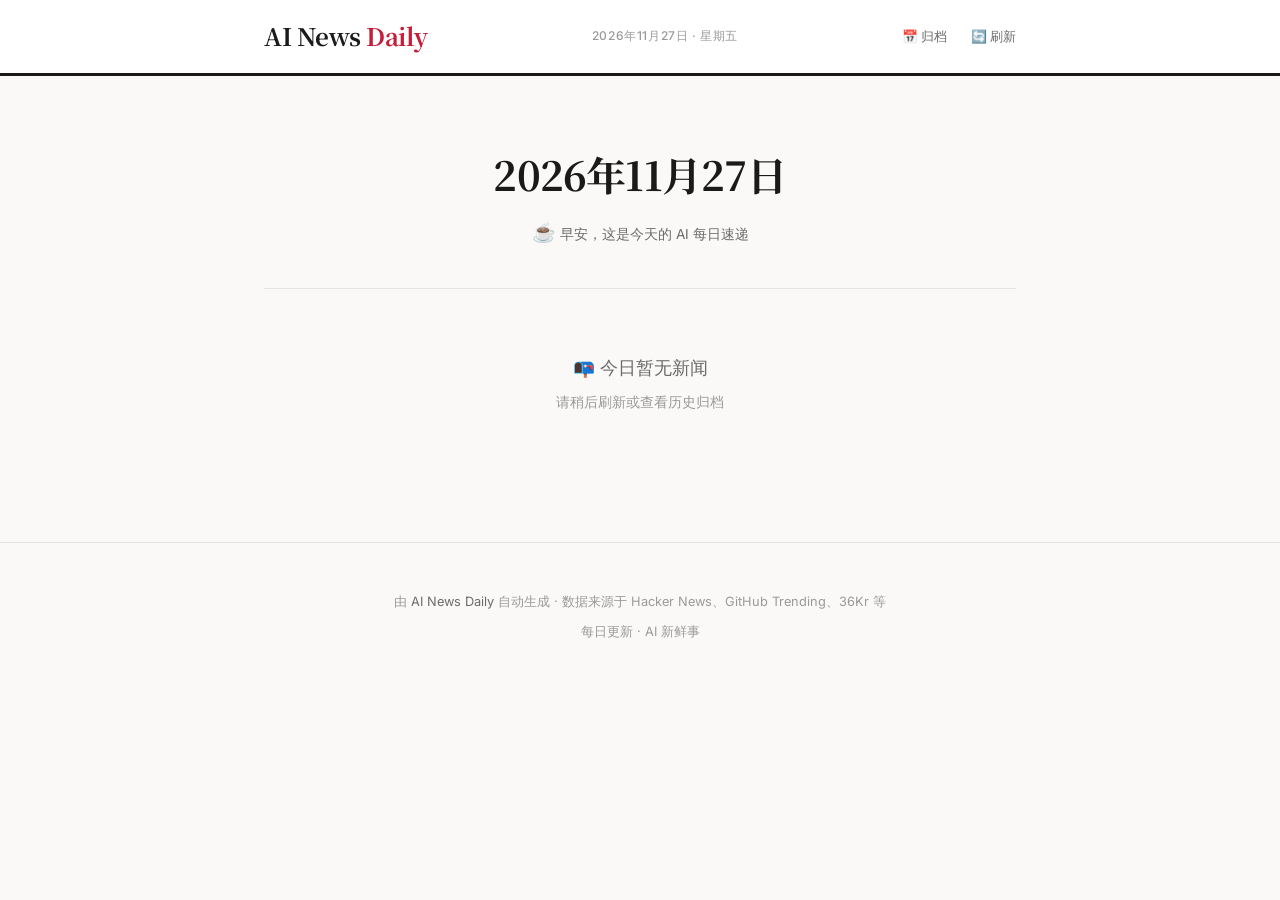
<file: docs/index.html>
<!DOCTYPE html>
<html lang="zh-CN">
<head>
    <meta charset="UTF-8">
    <meta name="viewport" content="width=device-width, initial-scale=1.0">
    <title>AI News Daily - 2026年11月27日</title>
    <link rel="stylesheet" href="assets/css/style.css">
</head>
<body>
    <header>
        <div class="header-inner">
            <div class="logo">AI News <span>Daily</span></div>
            <div class="header-meta">2026年11月27日 · 星期五</div>
            <nav class="nav-links">
                <a href="archive.html">📅 归档</a>
                <a href="#" onclick="location.reload(); return false;">🔄 刷新</a>
            </nav>
        </div>
    </header>

    <main>
        <div class="date-header">
            <div class="date">2026年11月27日</div>
            <div class="subtitle"><span class="emoji">☕</span> 早安，这是今天的 AI 每日速递</div>
        </div>

        

        <div class="empty-state" style="display: block;">
            <p>📭 今日暂无新闻</p>
            <p style="font-size: 0.85rem; color: var(--text-meta); margin-top: 0.5rem;">请稍后刷新或查看历史归档</p>
        </div>
    </main>

    <footer>
        <p>由 <a href="https://github.com">AI News Daily</a> 自动生成 · 数据来源于 Hacker News、GitHub Trending、36Kr 等</p>
        <p style="margin-top: 0.5rem; color: var(--text-meta);">每日更新 · AI 新鲜事</p>
    </footer>

    <script src="assets/js/main.js"></script>
</body>
</html>
</file>
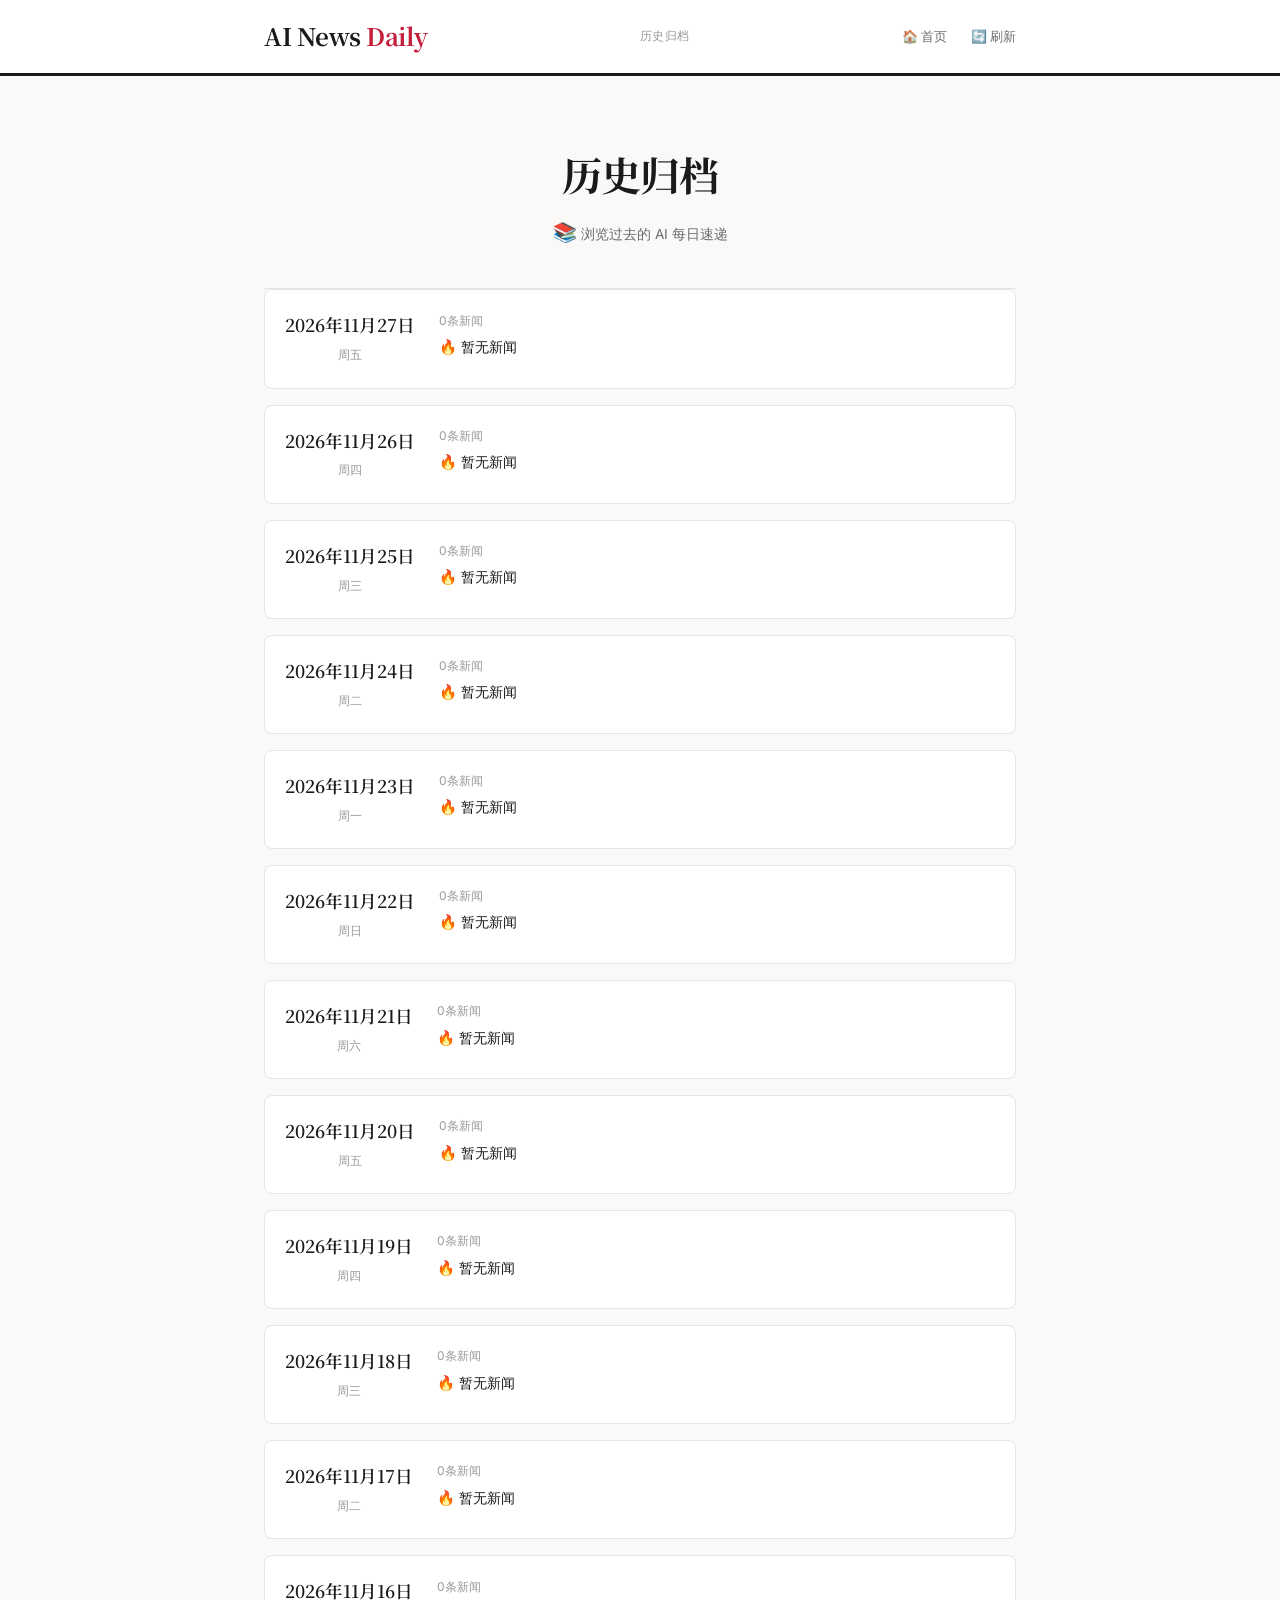
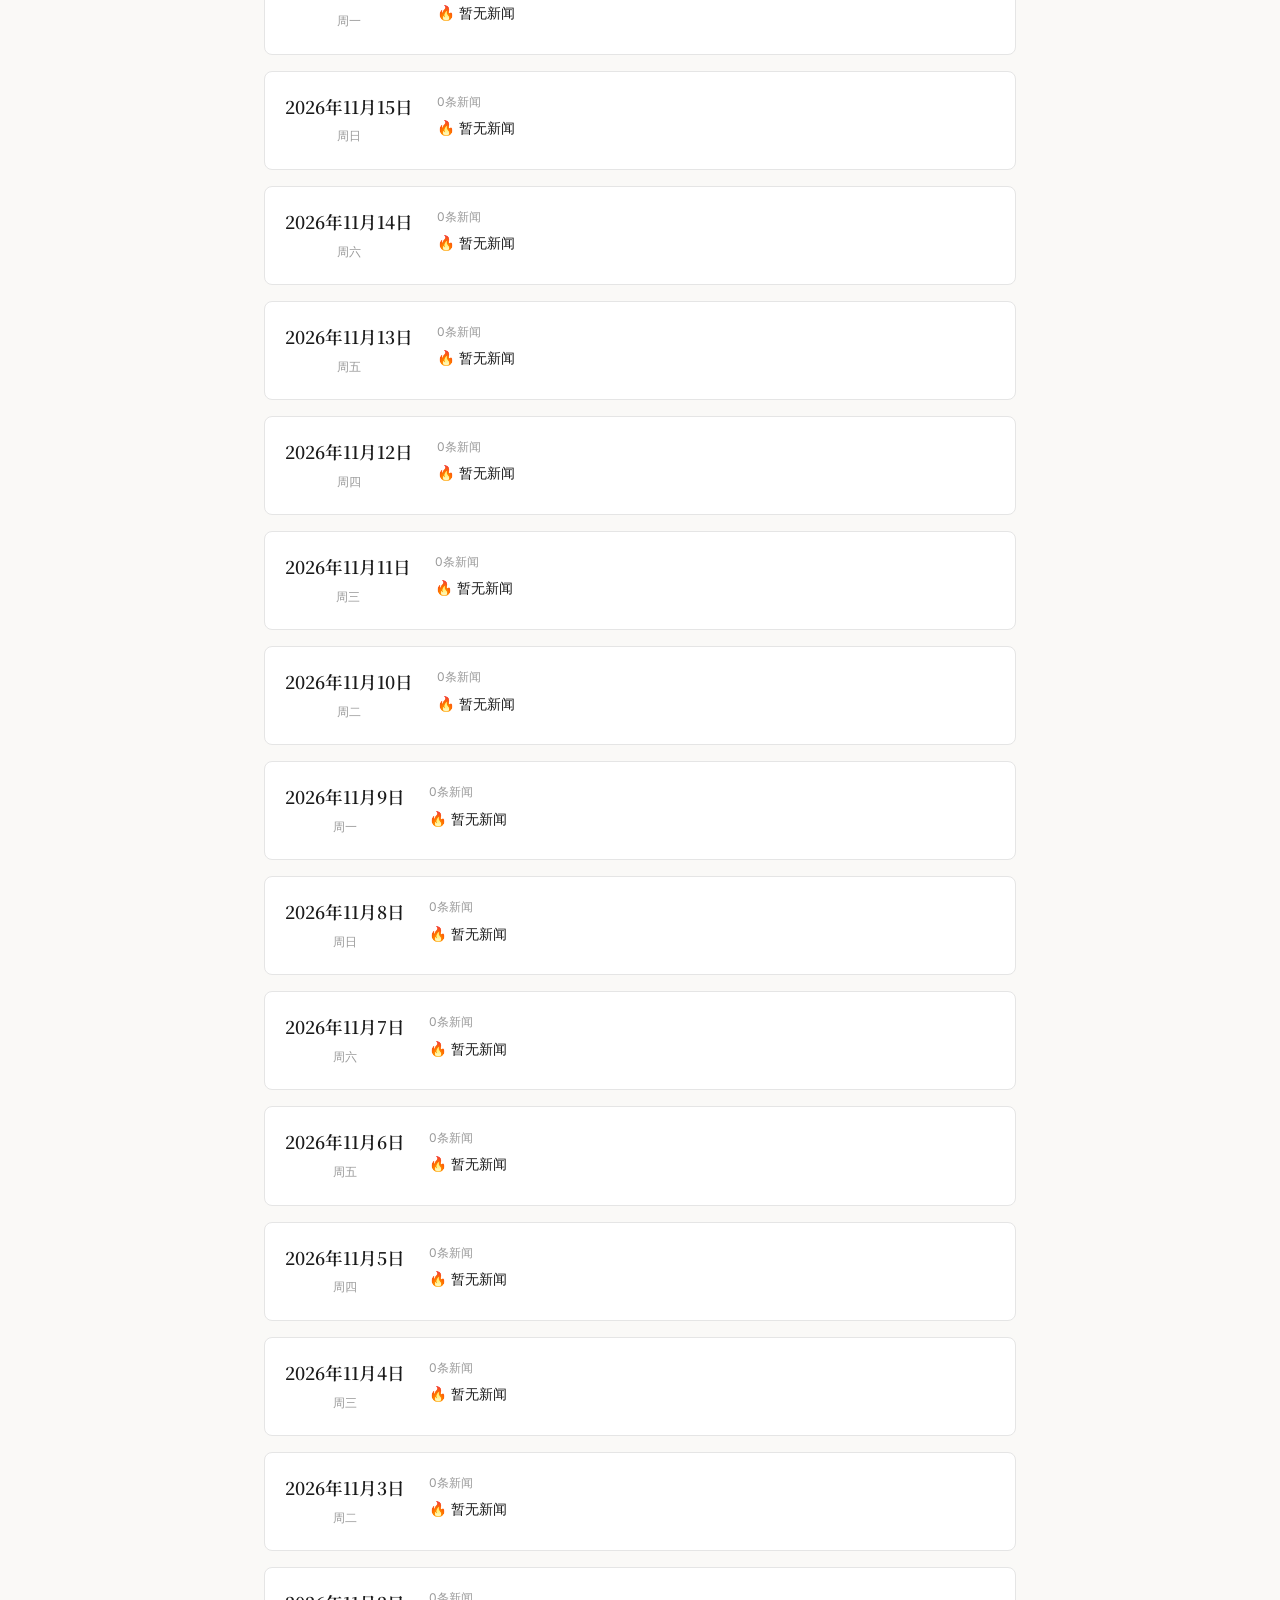
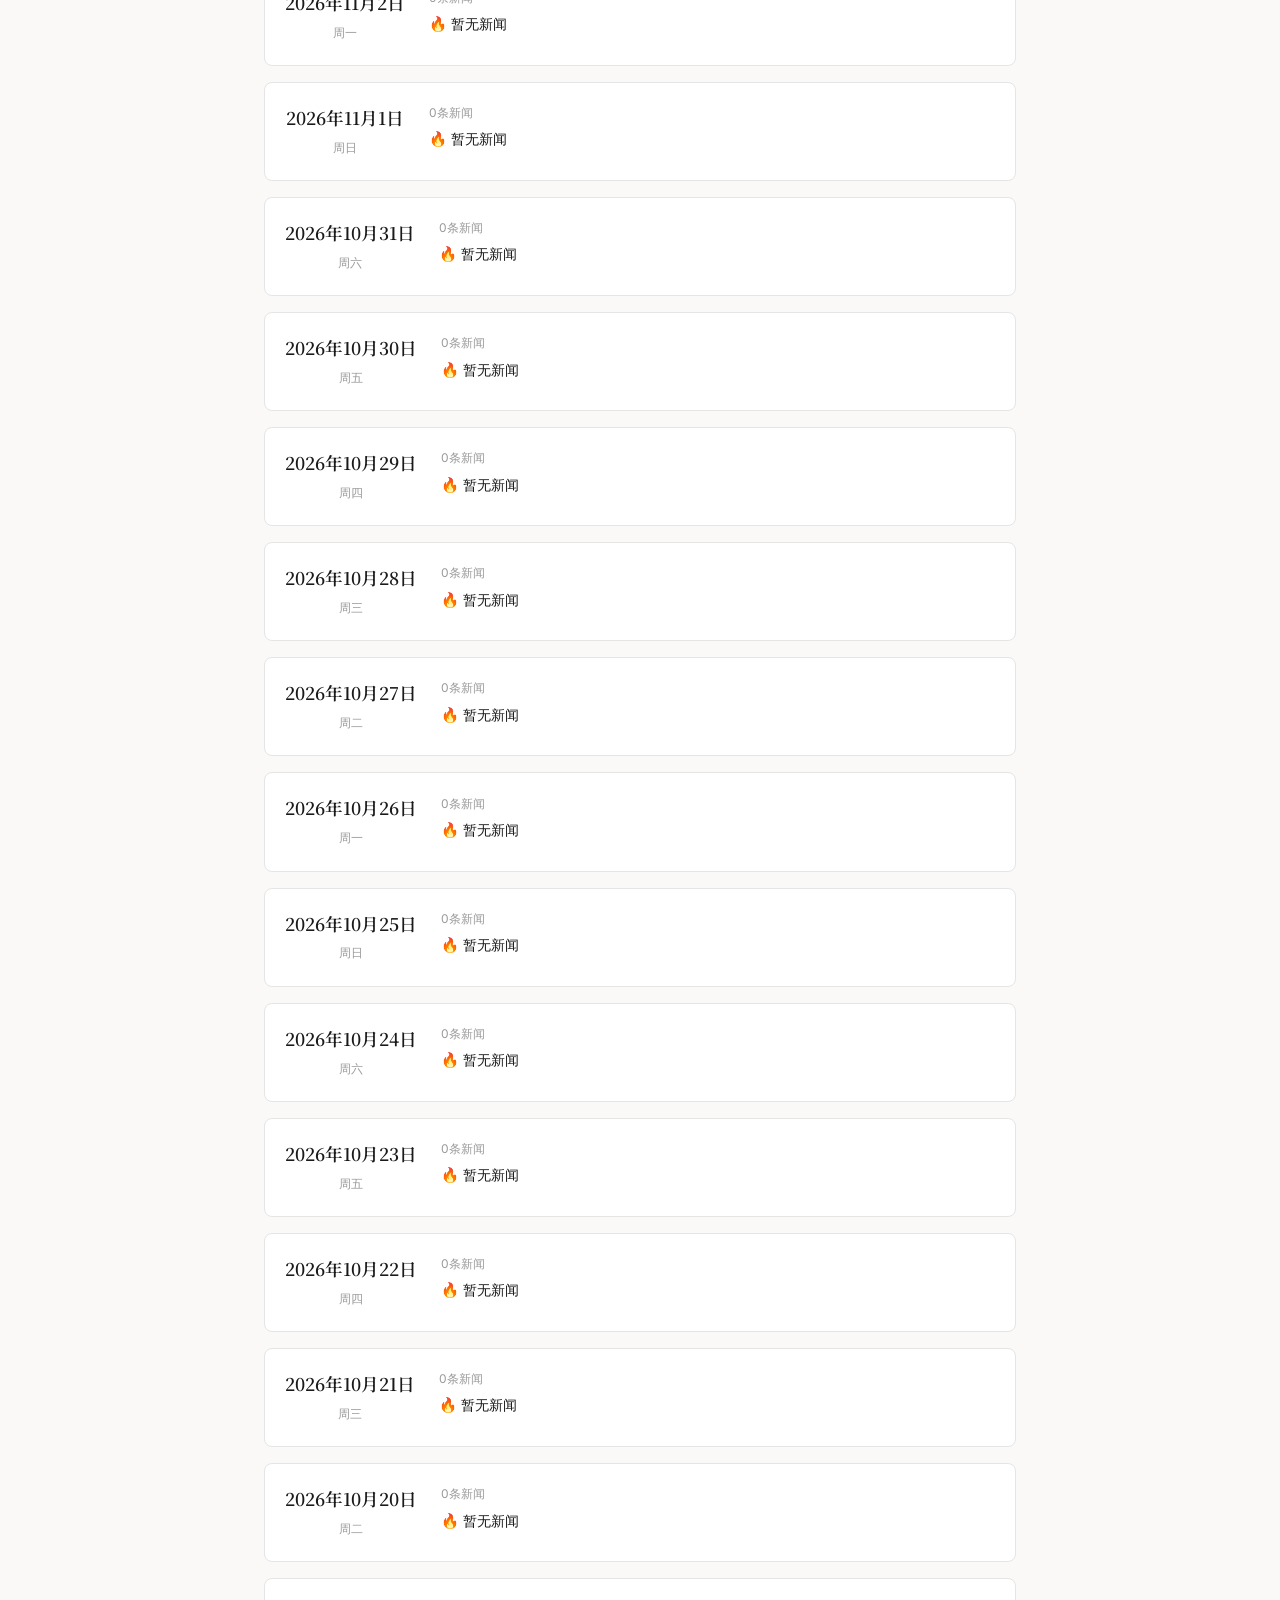
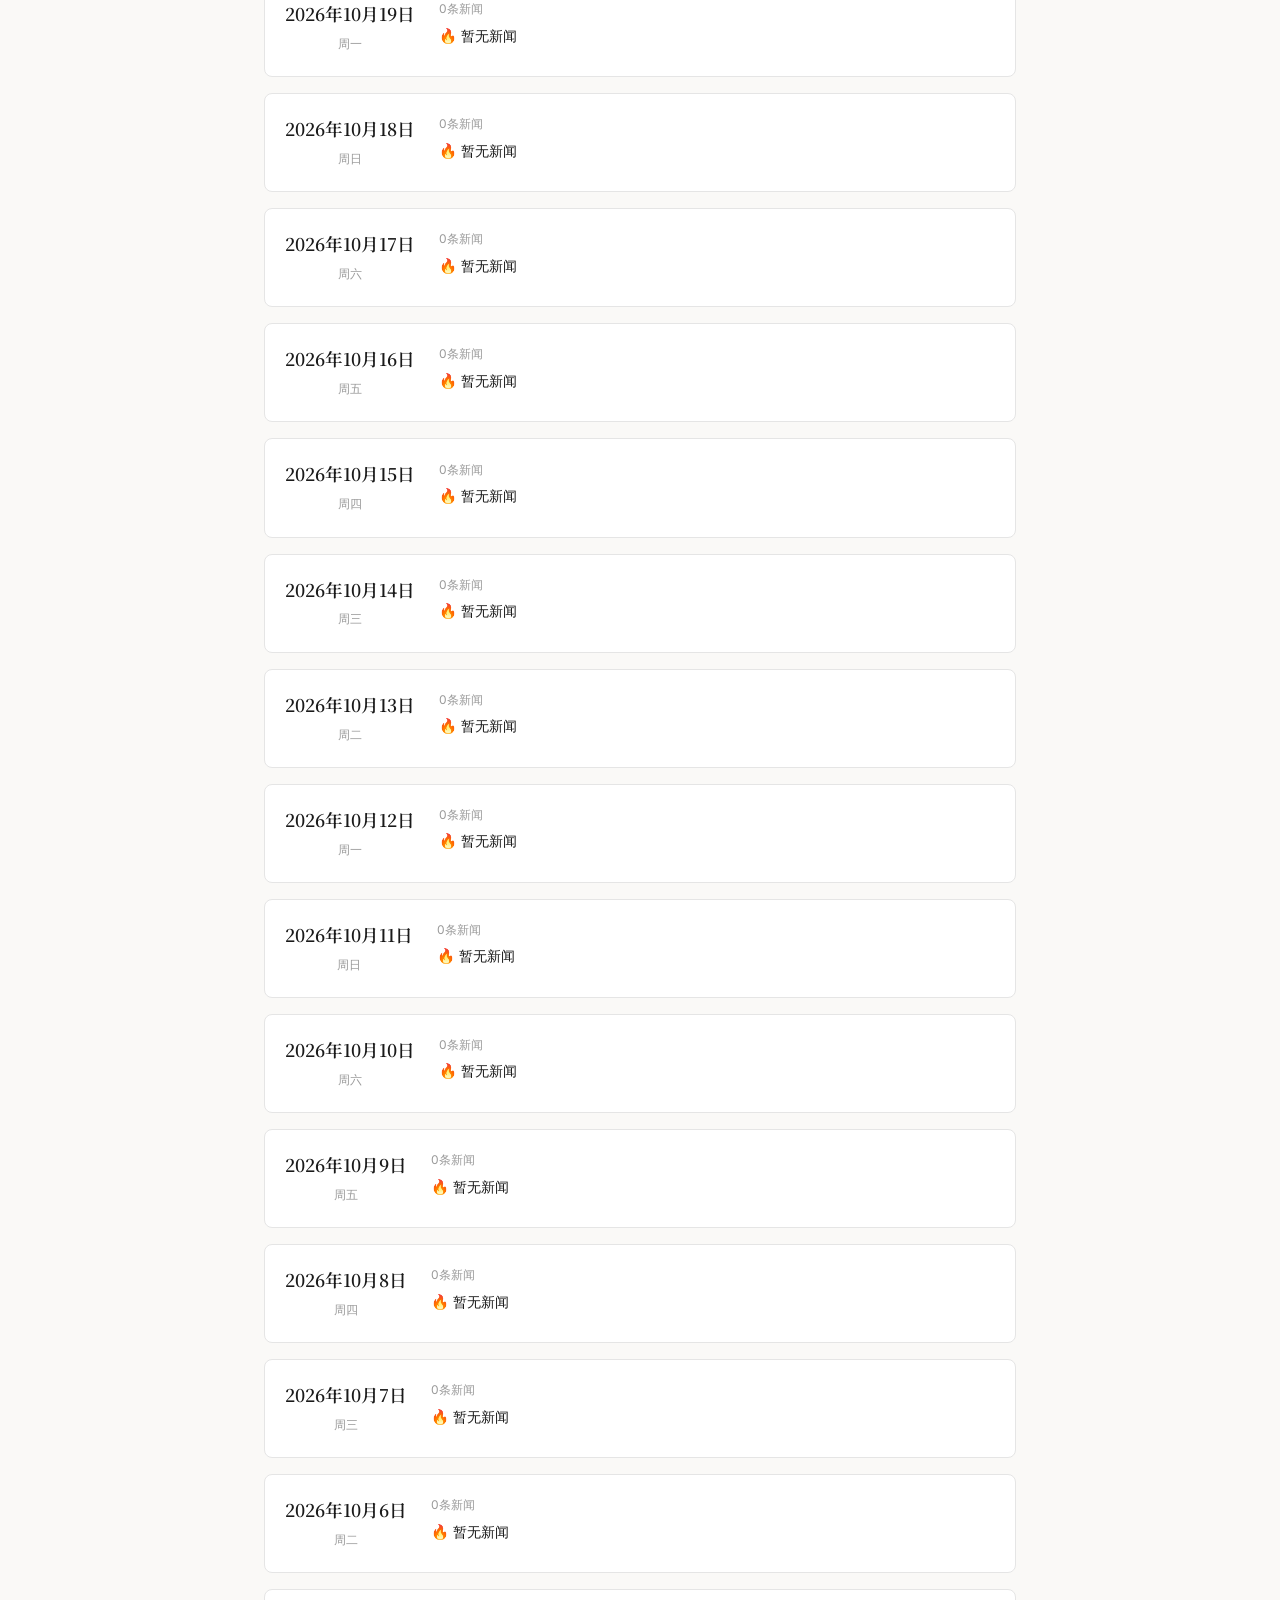
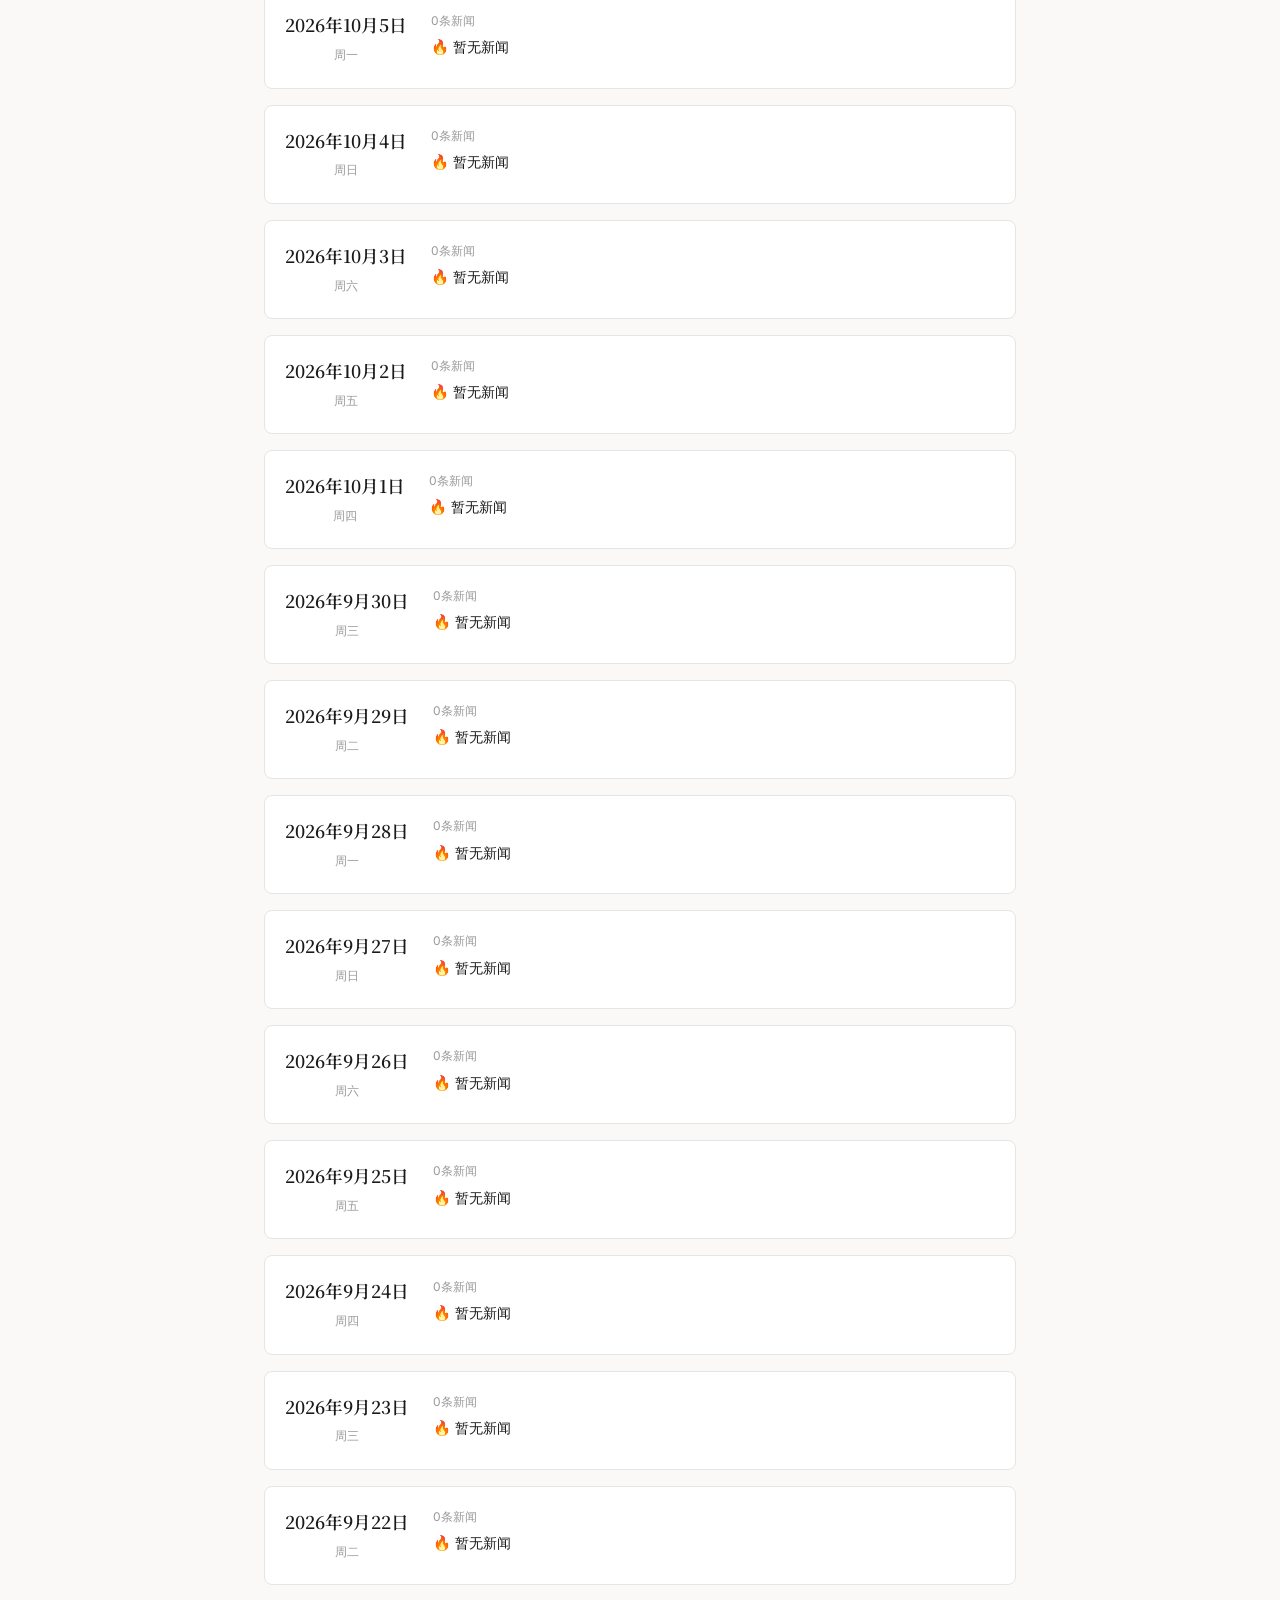
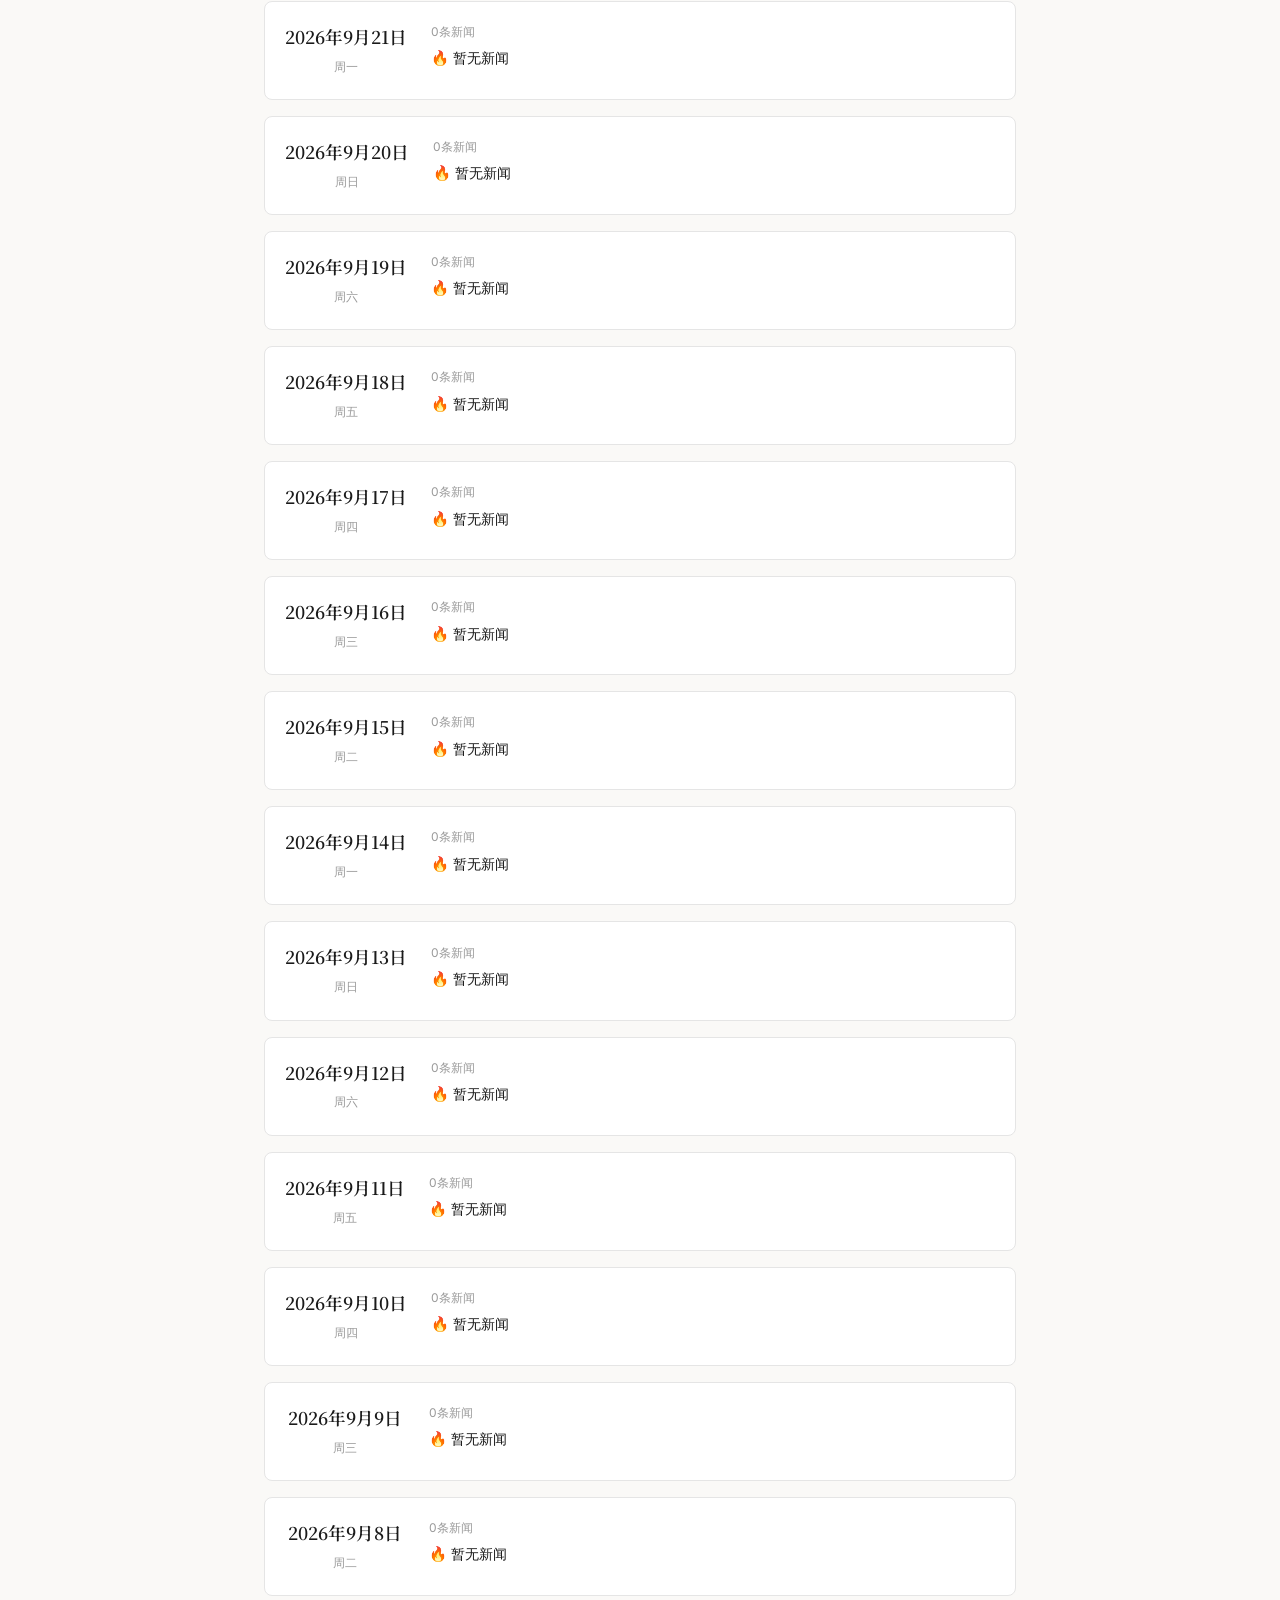
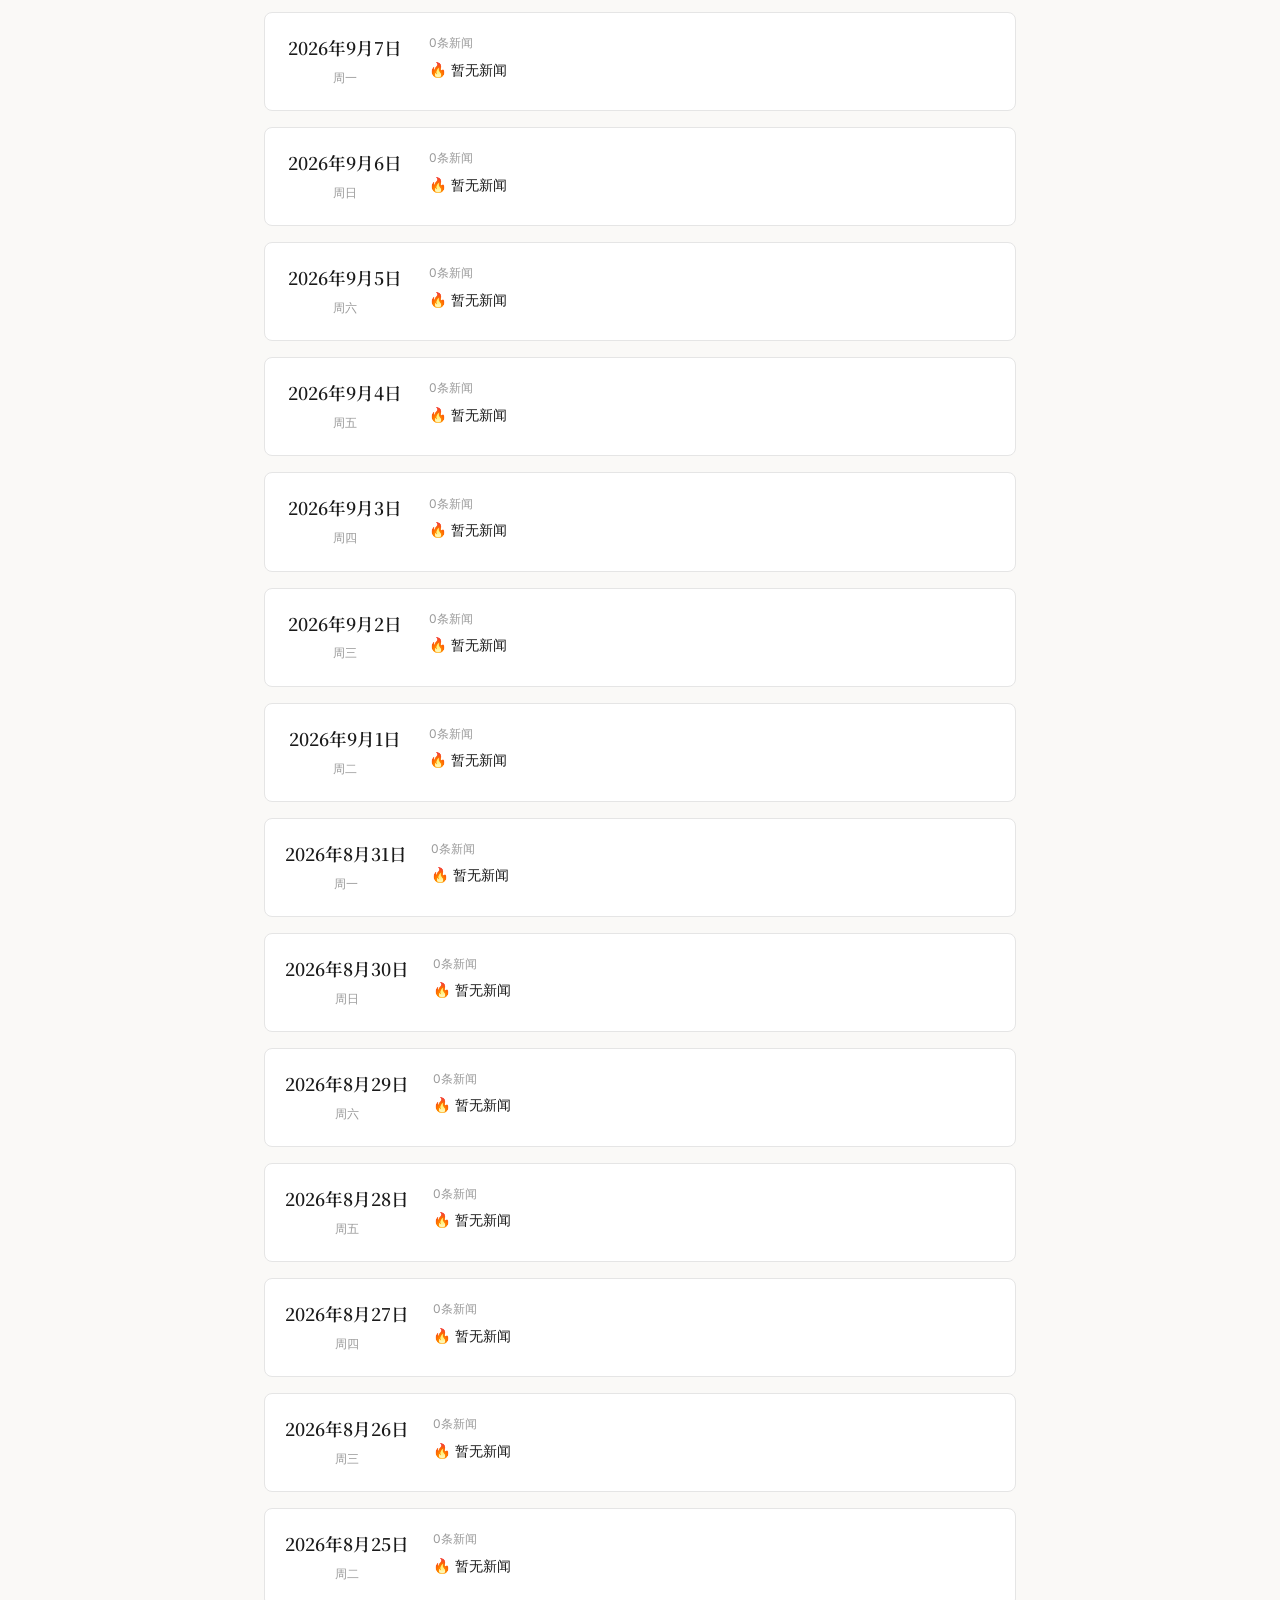
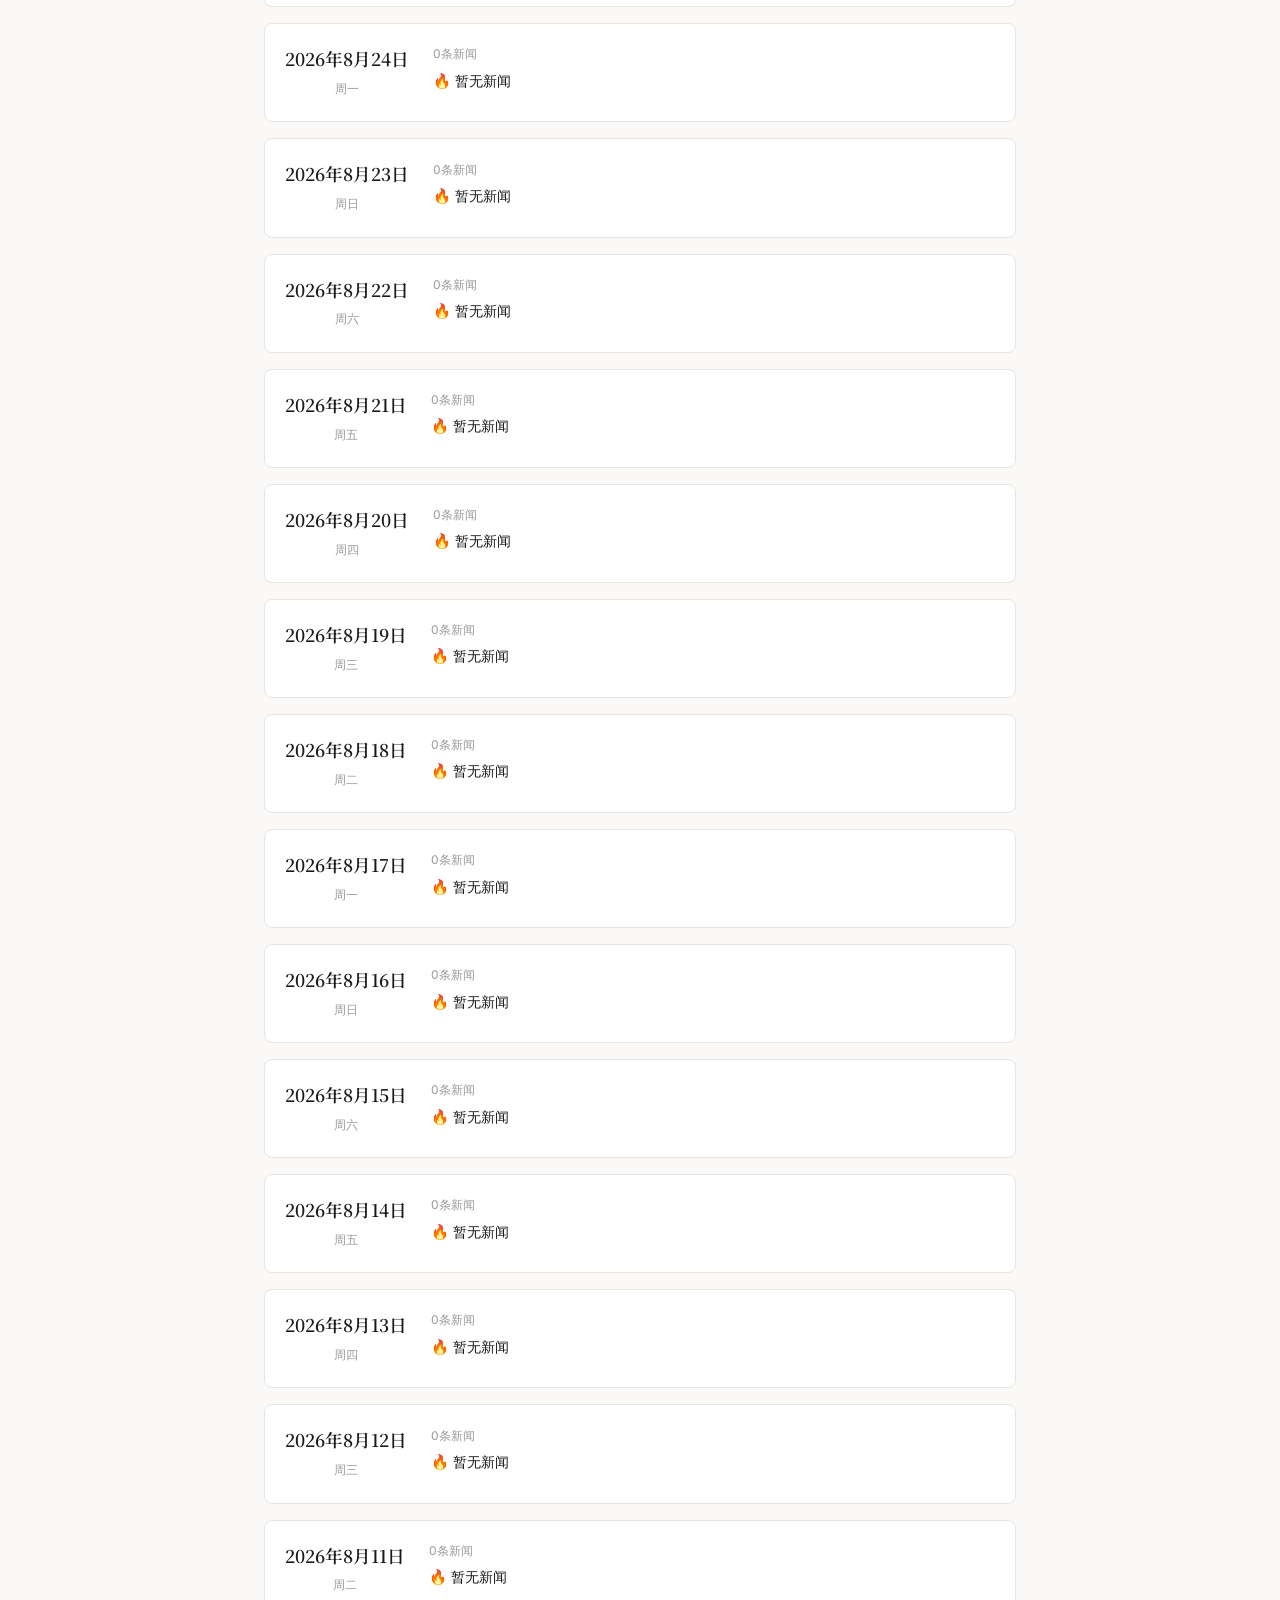
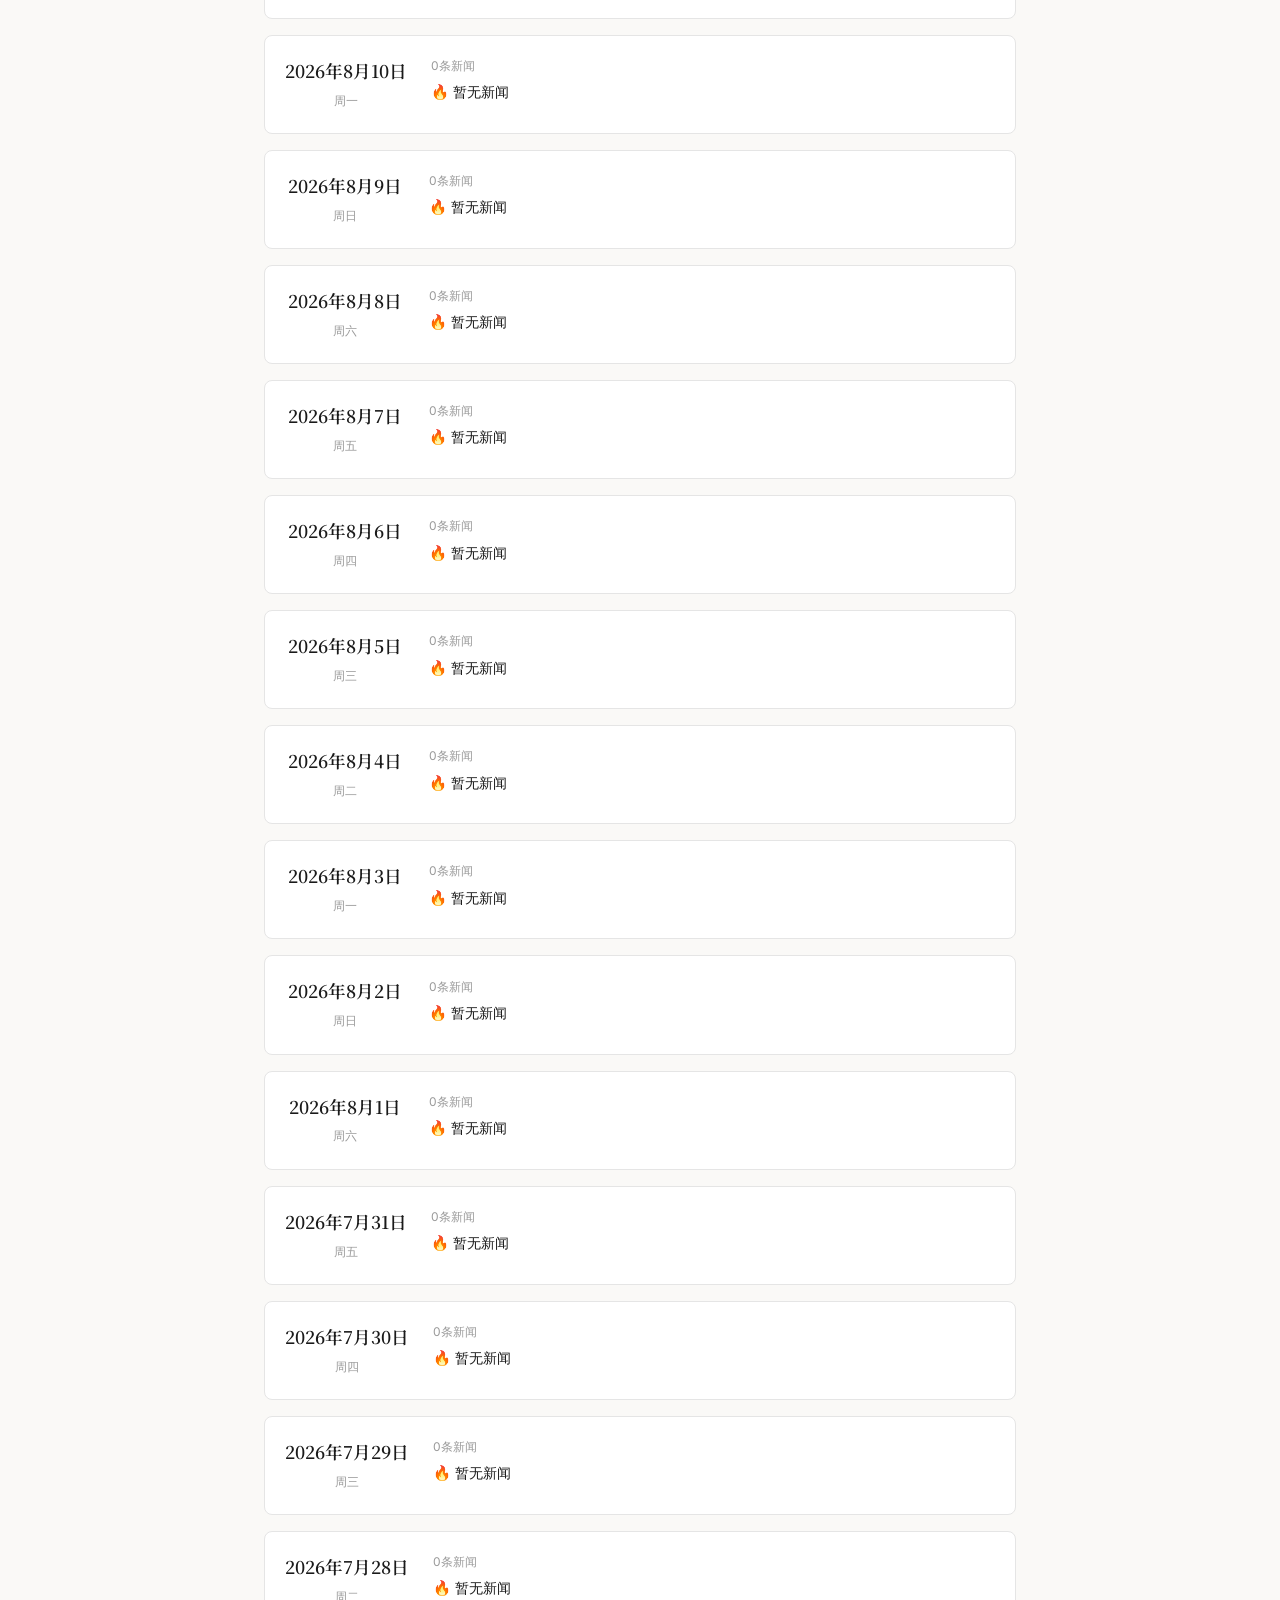
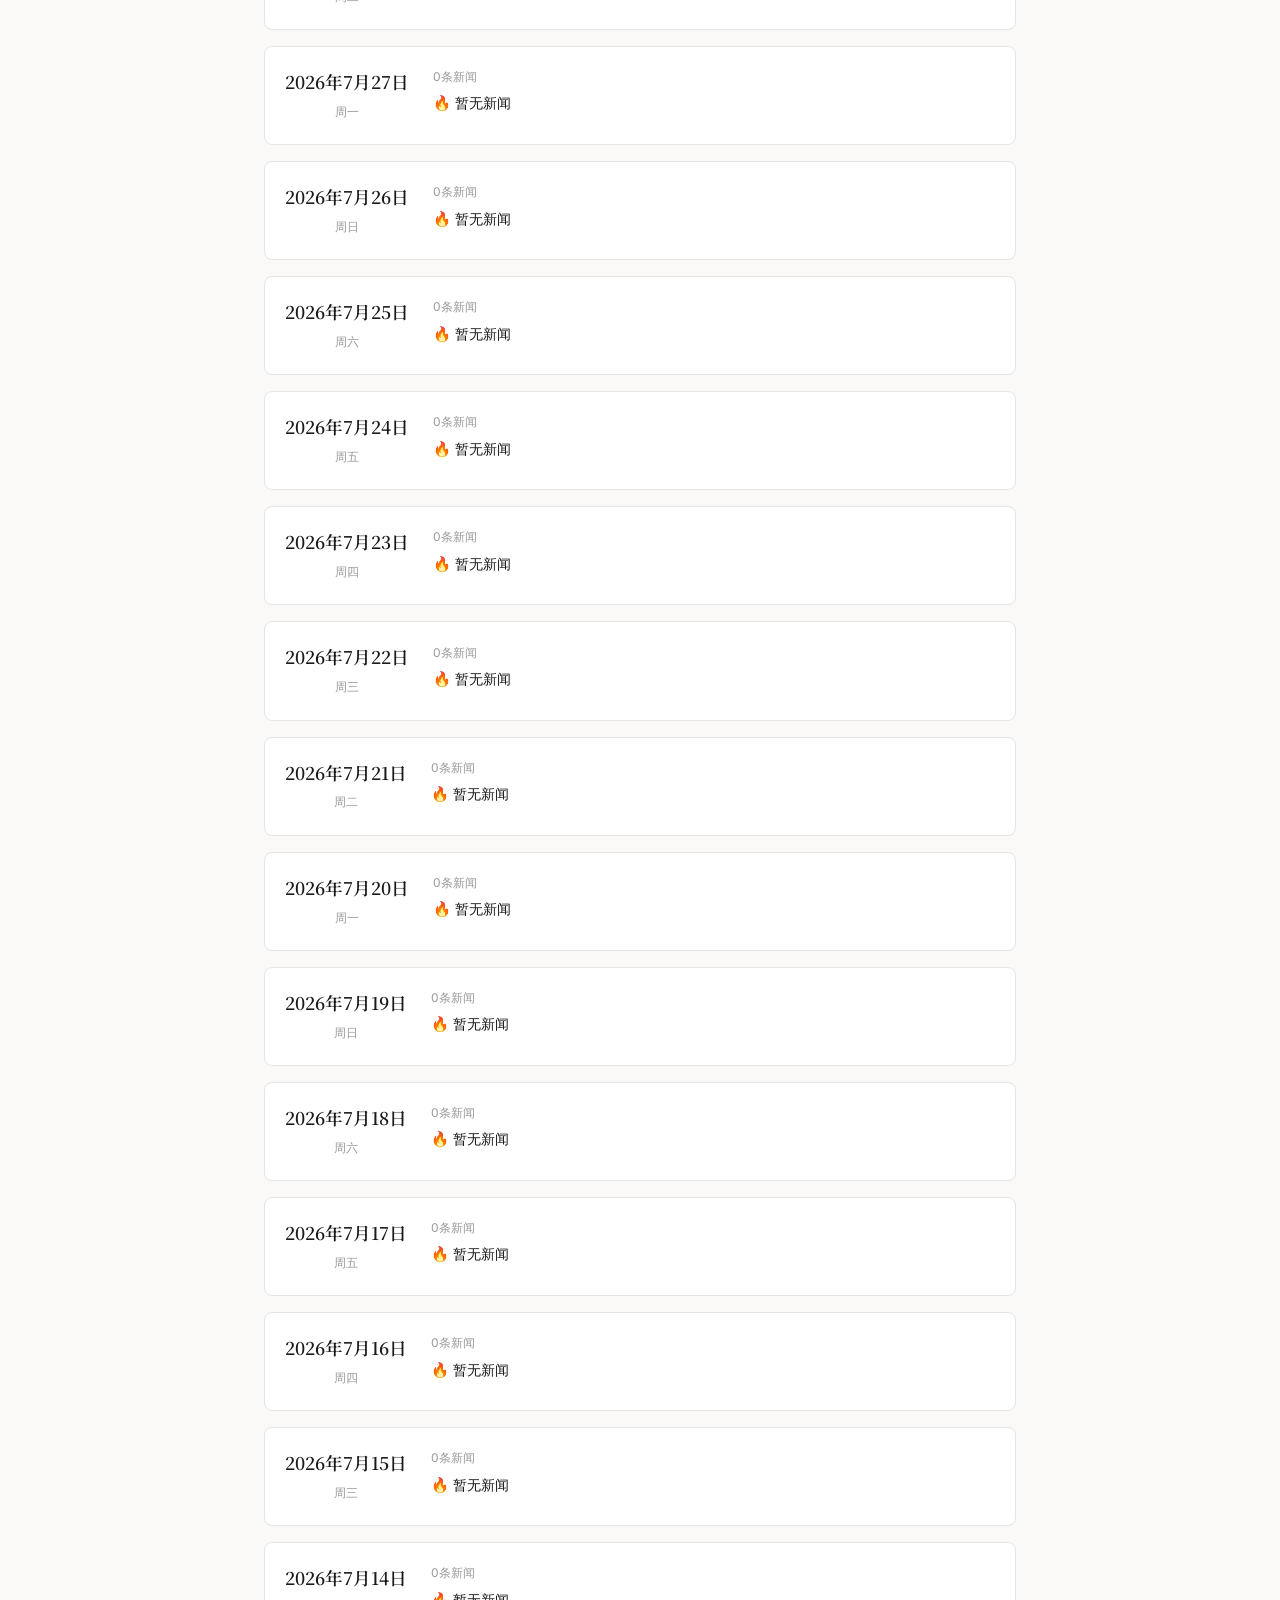
<file: docs/archive.html>
<!DOCTYPE html>
<html lang="zh-CN">
<head>
    <meta charset="UTF-8">
    <meta name="viewport" content="width=device-width, initial-scale=1.0">
    <title>AI News Daily - 历史归档</title>
    <link rel="stylesheet" href="assets/css/style.css">
</head>
<body>
    <header>
        <div class="header-inner">
            <div class="logo">AI News <span>Daily</span></div>
            <div class="header-meta">历史归档</div>
            <nav class="nav-links">
                <a href="index.html">🏠 首页</a>
                <a href="#" onclick="location.reload(); return false;">🔄 刷新</a>
            </nav>
        </div>
    </header>

    <main>
        <div class="date-header">
            <div class="date">历史归档</div>
            <div class="subtitle"><span class="emoji">📚</span> 浏览过去的 AI 每日速递</div>
        </div>

        <div id="archive-list">
                    <div class="archive-item" data-date="20261127" onclick="loadArchiveDate('20261127')" style="cursor: pointer;">
            <div class="archive-date">
                <span class="date-text">2026年11月27日</span>
                <span class="weekday-text">周五</span>
            </div>
            <div class="archive-info">
                <div class="archive-count">0条新闻</div>
                <div class="archive-top">🔥 暂无新闻</div>
                <div class="archive-cats"></div>
            </div>
        </div>        <div class="archive-item" data-date="20261126" onclick="loadArchiveDate('20261126')" style="cursor: pointer;">
            <div class="archive-date">
                <span class="date-text">2026年11月26日</span>
                <span class="weekday-text">周四</span>
            </div>
            <div class="archive-info">
                <div class="archive-count">0条新闻</div>
                <div class="archive-top">🔥 暂无新闻</div>
                <div class="archive-cats"></div>
            </div>
        </div>        <div class="archive-item" data-date="20261125" onclick="loadArchiveDate('20261125')" style="cursor: pointer;">
            <div class="archive-date">
                <span class="date-text">2026年11月25日</span>
                <span class="weekday-text">周三</span>
            </div>
            <div class="archive-info">
                <div class="archive-count">0条新闻</div>
                <div class="archive-top">🔥 暂无新闻</div>
                <div class="archive-cats"></div>
            </div>
        </div>        <div class="archive-item" data-date="20261124" onclick="loadArchiveDate('20261124')" style="cursor: pointer;">
            <div class="archive-date">
                <span class="date-text">2026年11月24日</span>
                <span class="weekday-text">周二</span>
            </div>
            <div class="archive-info">
                <div class="archive-count">0条新闻</div>
                <div class="archive-top">🔥 暂无新闻</div>
                <div class="archive-cats"></div>
            </div>
        </div>        <div class="archive-item" data-date="20261123" onclick="loadArchiveDate('20261123')" style="cursor: pointer;">
            <div class="archive-date">
                <span class="date-text">2026年11月23日</span>
                <span class="weekday-text">周一</span>
            </div>
            <div class="archive-info">
                <div class="archive-count">0条新闻</div>
                <div class="archive-top">🔥 暂无新闻</div>
                <div class="archive-cats"></div>
            </div>
        </div>        <div class="archive-item" data-date="20261122" onclick="loadArchiveDate('20261122')" style="cursor: pointer;">
            <div class="archive-date">
                <span class="date-text">2026年11月22日</span>
                <span class="weekday-text">周日</span>
            </div>
            <div class="archive-info">
                <div class="archive-count">0条新闻</div>
                <div class="archive-top">🔥 暂无新闻</div>
                <div class="archive-cats"></div>
            </div>
        </div>        <div class="archive-item" data-date="20261121" onclick="loadArchiveDate('20261121')" style="cursor: pointer;">
            <div class="archive-date">
                <span class="date-text">2026年11月21日</span>
                <span class="weekday-text">周六</span>
            </div>
            <div class="archive-info">
                <div class="archive-count">0条新闻</div>
                <div class="archive-top">🔥 暂无新闻</div>
                <div class="archive-cats"></div>
            </div>
        </div>        <div class="archive-item" data-date="20261120" onclick="loadArchiveDate('20261120')" style="cursor: pointer;">
            <div class="archive-date">
                <span class="date-text">2026年11月20日</span>
                <span class="weekday-text">周五</span>
            </div>
            <div class="archive-info">
                <div class="archive-count">0条新闻</div>
                <div class="archive-top">🔥 暂无新闻</div>
                <div class="archive-cats"></div>
            </div>
        </div>        <div class="archive-item" data-date="20261119" onclick="loadArchiveDate('20261119')" style="cursor: pointer;">
            <div class="archive-date">
                <span class="date-text">2026年11月19日</span>
                <span class="weekday-text">周四</span>
            </div>
            <div class="archive-info">
                <div class="archive-count">0条新闻</div>
                <div class="archive-top">🔥 暂无新闻</div>
                <div class="archive-cats"></div>
            </div>
        </div>        <div class="archive-item" data-date="20261118" onclick="loadArchiveDate('20261118')" style="cursor: pointer;">
            <div class="archive-date">
                <span class="date-text">2026年11月18日</span>
                <span class="weekday-text">周三</span>
            </div>
            <div class="archive-info">
                <div class="archive-count">0条新闻</div>
                <div class="archive-top">🔥 暂无新闻</div>
                <div class="archive-cats"></div>
            </div>
        </div>        <div class="archive-item" data-date="20261117" onclick="loadArchiveDate('20261117')" style="cursor: pointer;">
            <div class="archive-date">
                <span class="date-text">2026年11月17日</span>
                <span class="weekday-text">周二</span>
            </div>
            <div class="archive-info">
                <div class="archive-count">0条新闻</div>
                <div class="archive-top">🔥 暂无新闻</div>
                <div class="archive-cats"></div>
            </div>
        </div>        <div class="archive-item" data-date="20261116" onclick="loadArchiveDate('20261116')" style="cursor: pointer;">
            <div class="archive-date">
                <span class="date-text">2026年11月16日</span>
                <span class="weekday-text">周一</span>
            </div>
            <div class="archive-info">
                <div class="archive-count">0条新闻</div>
                <div class="archive-top">🔥 暂无新闻</div>
                <div class="archive-cats"></div>
            </div>
        </div>        <div class="archive-item" data-date="20261115" onclick="loadArchiveDate('20261115')" style="cursor: pointer;">
            <div class="archive-date">
                <span class="date-text">2026年11月15日</span>
                <span class="weekday-text">周日</span>
            </div>
            <div class="archive-info">
                <div class="archive-count">0条新闻</div>
                <div class="archive-top">🔥 暂无新闻</div>
                <div class="archive-cats"></div>
            </div>
        </div>        <div class="archive-item" data-date="20261114" onclick="loadArchiveDate('20261114')" style="cursor: pointer;">
            <div class="archive-date">
                <span class="date-text">2026年11月14日</span>
                <span class="weekday-text">周六</span>
            </div>
            <div class="archive-info">
                <div class="archive-count">0条新闻</div>
                <div class="archive-top">🔥 暂无新闻</div>
                <div class="archive-cats"></div>
            </div>
        </div>        <div class="archive-item" data-date="20261113" onclick="loadArchiveDate('20261113')" style="cursor: pointer;">
            <div class="archive-date">
                <span class="date-text">2026年11月13日</span>
                <span class="weekday-text">周五</span>
            </div>
            <div class="archive-info">
                <div class="archive-count">0条新闻</div>
                <div class="archive-top">🔥 暂无新闻</div>
                <div class="archive-cats"></div>
            </div>
        </div>        <div class="archive-item" data-date="20261112" onclick="loadArchiveDate('20261112')" style="cursor: pointer;">
            <div class="archive-date">
                <span class="date-text">2026年11月12日</span>
                <span class="weekday-text">周四</span>
            </div>
            <div class="archive-info">
                <div class="archive-count">0条新闻</div>
                <div class="archive-top">🔥 暂无新闻</div>
                <div class="archive-cats"></div>
            </div>
        </div>        <div class="archive-item" data-date="20261111" onclick="loadArchiveDate('20261111')" style="cursor: pointer;">
            <div class="archive-date">
                <span class="date-text">2026年11月11日</span>
                <span class="weekday-text">周三</span>
            </div>
            <div class="archive-info">
                <div class="archive-count">0条新闻</div>
                <div class="archive-top">🔥 暂无新闻</div>
                <div class="archive-cats"></div>
            </div>
        </div>        <div class="archive-item" data-date="20261110" onclick="loadArchiveDate('20261110')" style="cursor: pointer;">
            <div class="archive-date">
                <span class="date-text">2026年11月10日</span>
                <span class="weekday-text">周二</span>
            </div>
            <div class="archive-info">
                <div class="archive-count">0条新闻</div>
                <div class="archive-top">🔥 暂无新闻</div>
                <div class="archive-cats"></div>
            </div>
        </div>        <div class="archive-item" data-date="20261109" onclick="loadArchiveDate('20261109')" style="cursor: pointer;">
            <div class="archive-date">
                <span class="date-text">2026年11月9日</span>
                <span class="weekday-text">周一</span>
            </div>
            <div class="archive-info">
                <div class="archive-count">0条新闻</div>
                <div class="archive-top">🔥 暂无新闻</div>
                <div class="archive-cats"></div>
            </div>
        </div>        <div class="archive-item" data-date="20261108" onclick="loadArchiveDate('20261108')" style="cursor: pointer;">
            <div class="archive-date">
                <span class="date-text">2026年11月8日</span>
                <span class="weekday-text">周日</span>
            </div>
            <div class="archive-info">
                <div class="archive-count">0条新闻</div>
                <div class="archive-top">🔥 暂无新闻</div>
                <div class="archive-cats"></div>
            </div>
        </div>        <div class="archive-item" data-date="20261107" onclick="loadArchiveDate('20261107')" style="cursor: pointer;">
            <div class="archive-date">
                <span class="date-text">2026年11月7日</span>
                <span class="weekday-text">周六</span>
            </div>
            <div class="archive-info">
                <div class="archive-count">0条新闻</div>
                <div class="archive-top">🔥 暂无新闻</div>
                <div class="archive-cats"></div>
            </div>
        </div>        <div class="archive-item" data-date="20261106" onclick="loadArchiveDate('20261106')" style="cursor: pointer;">
            <div class="archive-date">
                <span class="date-text">2026年11月6日</span>
                <span class="weekday-text">周五</span>
            </div>
            <div class="archive-info">
                <div class="archive-count">0条新闻</div>
                <div class="archive-top">🔥 暂无新闻</div>
                <div class="archive-cats"></div>
            </div>
        </div>        <div class="archive-item" data-date="20261105" onclick="loadArchiveDate('20261105')" style="cursor: pointer;">
            <div class="archive-date">
                <span class="date-text">2026年11月5日</span>
                <span class="weekday-text">周四</span>
            </div>
            <div class="archive-info">
                <div class="archive-count">0条新闻</div>
                <div class="archive-top">🔥 暂无新闻</div>
                <div class="archive-cats"></div>
            </div>
        </div>        <div class="archive-item" data-date="20261104" onclick="loadArchiveDate('20261104')" style="cursor: pointer;">
            <div class="archive-date">
                <span class="date-text">2026年11月4日</span>
                <span class="weekday-text">周三</span>
            </div>
            <div class="archive-info">
                <div class="archive-count">0条新闻</div>
                <div class="archive-top">🔥 暂无新闻</div>
                <div class="archive-cats"></div>
            </div>
        </div>        <div class="archive-item" data-date="20261103" onclick="loadArchiveDate('20261103')" style="cursor: pointer;">
            <div class="archive-date">
                <span class="date-text">2026年11月3日</span>
                <span class="weekday-text">周二</span>
            </div>
            <div class="archive-info">
                <div class="archive-count">0条新闻</div>
                <div class="archive-top">🔥 暂无新闻</div>
                <div class="archive-cats"></div>
            </div>
        </div>        <div class="archive-item" data-date="20261102" onclick="loadArchiveDate('20261102')" style="cursor: pointer;">
            <div class="archive-date">
                <span class="date-text">2026年11月2日</span>
                <span class="weekday-text">周一</span>
            </div>
            <div class="archive-info">
                <div class="archive-count">0条新闻</div>
                <div class="archive-top">🔥 暂无新闻</div>
                <div class="archive-cats"></div>
            </div>
        </div>        <div class="archive-item" data-date="20261101" onclick="loadArchiveDate('20261101')" style="cursor: pointer;">
            <div class="archive-date">
                <span class="date-text">2026年11月1日</span>
                <span class="weekday-text">周日</span>
            </div>
            <div class="archive-info">
                <div class="archive-count">0条新闻</div>
                <div class="archive-top">🔥 暂无新闻</div>
                <div class="archive-cats"></div>
            </div>
        </div>        <div class="archive-item" data-date="20261031" onclick="loadArchiveDate('20261031')" style="cursor: pointer;">
            <div class="archive-date">
                <span class="date-text">2026年10月31日</span>
                <span class="weekday-text">周六</span>
            </div>
            <div class="archive-info">
                <div class="archive-count">0条新闻</div>
                <div class="archive-top">🔥 暂无新闻</div>
                <div class="archive-cats"></div>
            </div>
        </div>        <div class="archive-item" data-date="20261030" onclick="loadArchiveDate('20261030')" style="cursor: pointer;">
            <div class="archive-date">
                <span class="date-text">2026年10月30日</span>
                <span class="weekday-text">周五</span>
            </div>
            <div class="archive-info">
                <div class="archive-count">0条新闻</div>
                <div class="archive-top">🔥 暂无新闻</div>
                <div class="archive-cats"></div>
            </div>
        </div>        <div class="archive-item" data-date="20261029" onclick="loadArchiveDate('20261029')" style="cursor: pointer;">
            <div class="archive-date">
                <span class="date-text">2026年10月29日</span>
                <span class="weekday-text">周四</span>
            </div>
            <div class="archive-info">
                <div class="archive-count">0条新闻</div>
                <div class="archive-top">🔥 暂无新闻</div>
                <div class="archive-cats"></div>
            </div>
        </div>        <div class="archive-item" data-date="20261028" onclick="loadArchiveDate('20261028')" style="cursor: pointer;">
            <div class="archive-date">
                <span class="date-text">2026年10月28日</span>
                <span class="weekday-text">周三</span>
            </div>
            <div class="archive-info">
                <div class="archive-count">0条新闻</div>
                <div class="archive-top">🔥 暂无新闻</div>
                <div class="archive-cats"></div>
            </div>
        </div>        <div class="archive-item" data-date="20261027" onclick="loadArchiveDate('20261027')" style="cursor: pointer;">
            <div class="archive-date">
                <span class="date-text">2026年10月27日</span>
                <span class="weekday-text">周二</span>
            </div>
            <div class="archive-info">
                <div class="archive-count">0条新闻</div>
                <div class="archive-top">🔥 暂无新闻</div>
                <div class="archive-cats"></div>
            </div>
        </div>        <div class="archive-item" data-date="20261026" onclick="loadArchiveDate('20261026')" style="cursor: pointer;">
            <div class="archive-date">
                <span class="date-text">2026年10月26日</span>
                <span class="weekday-text">周一</span>
            </div>
            <div class="archive-info">
                <div class="archive-count">0条新闻</div>
                <div class="archive-top">🔥 暂无新闻</div>
                <div class="archive-cats"></div>
            </div>
        </div>        <div class="archive-item" data-date="20261025" onclick="loadArchiveDate('20261025')" style="cursor: pointer;">
            <div class="archive-date">
                <span class="date-text">2026年10月25日</span>
                <span class="weekday-text">周日</span>
            </div>
            <div class="archive-info">
                <div class="archive-count">0条新闻</div>
                <div class="archive-top">🔥 暂无新闻</div>
                <div class="archive-cats"></div>
            </div>
        </div>        <div class="archive-item" data-date="20261024" onclick="loadArchiveDate('20261024')" style="cursor: pointer;">
            <div class="archive-date">
                <span class="date-text">2026年10月24日</span>
                <span class="weekday-text">周六</span>
            </div>
            <div class="archive-info">
                <div class="archive-count">0条新闻</div>
                <div class="archive-top">🔥 暂无新闻</div>
                <div class="archive-cats"></div>
            </div>
        </div>        <div class="archive-item" data-date="20261023" onclick="loadArchiveDate('20261023')" style="cursor: pointer;">
            <div class="archive-date">
                <span class="date-text">2026年10月23日</span>
                <span class="weekday-text">周五</span>
            </div>
            <div class="archive-info">
                <div class="archive-count">0条新闻</div>
                <div class="archive-top">🔥 暂无新闻</div>
                <div class="archive-cats"></div>
            </div>
        </div>        <div class="archive-item" data-date="20261022" onclick="loadArchiveDate('20261022')" style="cursor: pointer;">
            <div class="archive-date">
                <span class="date-text">2026年10月22日</span>
                <span class="weekday-text">周四</span>
            </div>
            <div class="archive-info">
                <div class="archive-count">0条新闻</div>
                <div class="archive-top">🔥 暂无新闻</div>
                <div class="archive-cats"></div>
            </div>
        </div>        <div class="archive-item" data-date="20261021" onclick="loadArchiveDate('20261021')" style="cursor: pointer;">
            <div class="archive-date">
                <span class="date-text">2026年10月21日</span>
                <span class="weekday-text">周三</span>
            </div>
            <div class="archive-info">
                <div class="archive-count">0条新闻</div>
                <div class="archive-top">🔥 暂无新闻</div>
                <div class="archive-cats"></div>
            </div>
        </div>        <div class="archive-item" data-date="20261020" onclick="loadArchiveDate('20261020')" style="cursor: pointer;">
            <div class="archive-date">
                <span class="date-text">2026年10月20日</span>
                <span class="weekday-text">周二</span>
            </div>
            <div class="archive-info">
                <div class="archive-count">0条新闻</div>
                <div class="archive-top">🔥 暂无新闻</div>
                <div class="archive-cats"></div>
            </div>
        </div>        <div class="archive-item" data-date="20261019" onclick="loadArchiveDate('20261019')" style="cursor: pointer;">
            <div class="archive-date">
                <span class="date-text">2026年10月19日</span>
                <span class="weekday-text">周一</span>
            </div>
            <div class="archive-info">
                <div class="archive-count">0条新闻</div>
                <div class="archive-top">🔥 暂无新闻</div>
                <div class="archive-cats"></div>
            </div>
        </div>        <div class="archive-item" data-date="20261018" onclick="loadArchiveDate('20261018')" style="cursor: pointer;">
            <div class="archive-date">
                <span class="date-text">2026年10月18日</span>
                <span class="weekday-text">周日</span>
            </div>
            <div class="archive-info">
                <div class="archive-count">0条新闻</div>
                <div class="archive-top">🔥 暂无新闻</div>
                <div class="archive-cats"></div>
            </div>
        </div>        <div class="archive-item" data-date="20261017" onclick="loadArchiveDate('20261017')" style="cursor: pointer;">
            <div class="archive-date">
                <span class="date-text">2026年10月17日</span>
                <span class="weekday-text">周六</span>
            </div>
            <div class="archive-info">
                <div class="archive-count">0条新闻</div>
                <div class="archive-top">🔥 暂无新闻</div>
                <div class="archive-cats"></div>
            </div>
        </div>        <div class="archive-item" data-date="20261016" onclick="loadArchiveDate('20261016')" style="cursor: pointer;">
            <div class="archive-date">
                <span class="date-text">2026年10月16日</span>
                <span class="weekday-text">周五</span>
            </div>
            <div class="archive-info">
                <div class="archive-count">0条新闻</div>
                <div class="archive-top">🔥 暂无新闻</div>
                <div class="archive-cats"></div>
            </div>
        </div>        <div class="archive-item" data-date="20261015" onclick="loadArchiveDate('20261015')" style="cursor: pointer;">
            <div class="archive-date">
                <span class="date-text">2026年10月15日</span>
                <span class="weekday-text">周四</span>
            </div>
            <div class="archive-info">
                <div class="archive-count">0条新闻</div>
                <div class="archive-top">🔥 暂无新闻</div>
                <div class="archive-cats"></div>
            </div>
        </div>        <div class="archive-item" data-date="20261014" onclick="loadArchiveDate('20261014')" style="cursor: pointer;">
            <div class="archive-date">
                <span class="date-text">2026年10月14日</span>
                <span class="weekday-text">周三</span>
            </div>
            <div class="archive-info">
                <div class="archive-count">0条新闻</div>
                <div class="archive-top">🔥 暂无新闻</div>
                <div class="archive-cats"></div>
            </div>
        </div>        <div class="archive-item" data-date="20261013" onclick="loadArchiveDate('20261013')" style="cursor: pointer;">
            <div class="archive-date">
                <span class="date-text">2026年10月13日</span>
                <span class="weekday-text">周二</span>
            </div>
            <div class="archive-info">
                <div class="archive-count">0条新闻</div>
                <div class="archive-top">🔥 暂无新闻</div>
                <div class="archive-cats"></div>
            </div>
        </div>        <div class="archive-item" data-date="20261012" onclick="loadArchiveDate('20261012')" style="cursor: pointer;">
            <div class="archive-date">
                <span class="date-text">2026年10月12日</span>
                <span class="weekday-text">周一</span>
            </div>
            <div class="archive-info">
                <div class="archive-count">0条新闻</div>
                <div class="archive-top">🔥 暂无新闻</div>
                <div class="archive-cats"></div>
            </div>
        </div>        <div class="archive-item" data-date="20261011" onclick="loadArchiveDate('20261011')" style="cursor: pointer;">
            <div class="archive-date">
                <span class="date-text">2026年10月11日</span>
                <span class="weekday-text">周日</span>
            </div>
            <div class="archive-info">
                <div class="archive-count">0条新闻</div>
                <div class="archive-top">🔥 暂无新闻</div>
                <div class="archive-cats"></div>
            </div>
        </div>        <div class="archive-item" data-date="20261010" onclick="loadArchiveDate('20261010')" style="cursor: pointer;">
            <div class="archive-date">
                <span class="date-text">2026年10月10日</span>
                <span class="weekday-text">周六</span>
            </div>
            <div class="archive-info">
                <div class="archive-count">0条新闻</div>
                <div class="archive-top">🔥 暂无新闻</div>
                <div class="archive-cats"></div>
            </div>
        </div>        <div class="archive-item" data-date="20261009" onclick="loadArchiveDate('20261009')" style="cursor: pointer;">
            <div class="archive-date">
                <span class="date-text">2026年10月9日</span>
                <span class="weekday-text">周五</span>
            </div>
            <div class="archive-info">
                <div class="archive-count">0条新闻</div>
                <div class="archive-top">🔥 暂无新闻</div>
                <div class="archive-cats"></div>
            </div>
        </div>        <div class="archive-item" data-date="20261008" onclick="loadArchiveDate('20261008')" style="cursor: pointer;">
            <div class="archive-date">
                <span class="date-text">2026年10月8日</span>
                <span class="weekday-text">周四</span>
            </div>
            <div class="archive-info">
                <div class="archive-count">0条新闻</div>
                <div class="archive-top">🔥 暂无新闻</div>
                <div class="archive-cats"></div>
            </div>
        </div>        <div class="archive-item" data-date="20261007" onclick="loadArchiveDate('20261007')" style="cursor: pointer;">
            <div class="archive-date">
                <span class="date-text">2026年10月7日</span>
                <span class="weekday-text">周三</span>
            </div>
            <div class="archive-info">
                <div class="archive-count">0条新闻</div>
                <div class="archive-top">🔥 暂无新闻</div>
                <div class="archive-cats"></div>
            </div>
        </div>        <div class="archive-item" data-date="20261006" onclick="loadArchiveDate('20261006')" style="cursor: pointer;">
            <div class="archive-date">
                <span class="date-text">2026年10月6日</span>
                <span class="weekday-text">周二</span>
            </div>
            <div class="archive-info">
                <div class="archive-count">0条新闻</div>
                <div class="archive-top">🔥 暂无新闻</div>
                <div class="archive-cats"></div>
            </div>
        </div>        <div class="archive-item" data-date="20261005" onclick="loadArchiveDate('20261005')" style="cursor: pointer;">
            <div class="archive-date">
                <span class="date-text">2026年10月5日</span>
                <span class="weekday-text">周一</span>
            </div>
            <div class="archive-info">
                <div class="archive-count">0条新闻</div>
                <div class="archive-top">🔥 暂无新闻</div>
                <div class="archive-cats"></div>
            </div>
        </div>        <div class="archive-item" data-date="20261004" onclick="loadArchiveDate('20261004')" style="cursor: pointer;">
            <div class="archive-date">
                <span class="date-text">2026年10月4日</span>
                <span class="weekday-text">周日</span>
            </div>
            <div class="archive-info">
                <div class="archive-count">0条新闻</div>
                <div class="archive-top">🔥 暂无新闻</div>
                <div class="archive-cats"></div>
            </div>
        </div>        <div class="archive-item" data-date="20261003" onclick="loadArchiveDate('20261003')" style="cursor: pointer;">
            <div class="archive-date">
                <span class="date-text">2026年10月3日</span>
                <span class="weekday-text">周六</span>
            </div>
            <div class="archive-info">
                <div class="archive-count">0条新闻</div>
                <div class="archive-top">🔥 暂无新闻</div>
                <div class="archive-cats"></div>
            </div>
        </div>        <div class="archive-item" data-date="20261002" onclick="loadArchiveDate('20261002')" style="cursor: pointer;">
            <div class="archive-date">
                <span class="date-text">2026年10月2日</span>
                <span class="weekday-text">周五</span>
            </div>
            <div class="archive-info">
                <div class="archive-count">0条新闻</div>
                <div class="archive-top">🔥 暂无新闻</div>
                <div class="archive-cats"></div>
            </div>
        </div>        <div class="archive-item" data-date="20261001" onclick="loadArchiveDate('20261001')" style="cursor: pointer;">
            <div class="archive-date">
                <span class="date-text">2026年10月1日</span>
                <span class="weekday-text">周四</span>
            </div>
            <div class="archive-info">
                <div class="archive-count">0条新闻</div>
                <div class="archive-top">🔥 暂无新闻</div>
                <div class="archive-cats"></div>
            </div>
        </div>        <div class="archive-item" data-date="20260930" onclick="loadArchiveDate('20260930')" style="cursor: pointer;">
            <div class="archive-date">
                <span class="date-text">2026年9月30日</span>
                <span class="weekday-text">周三</span>
            </div>
            <div class="archive-info">
                <div class="archive-count">0条新闻</div>
                <div class="archive-top">🔥 暂无新闻</div>
                <div class="archive-cats"></div>
            </div>
        </div>        <div class="archive-item" data-date="20260929" onclick="loadArchiveDate('20260929')" style="cursor: pointer;">
            <div class="archive-date">
                <span class="date-text">2026年9月29日</span>
                <span class="weekday-text">周二</span>
            </div>
            <div class="archive-info">
                <div class="archive-count">0条新闻</div>
                <div class="archive-top">🔥 暂无新闻</div>
                <div class="archive-cats"></div>
            </div>
        </div>        <div class="archive-item" data-date="20260928" onclick="loadArchiveDate('20260928')" style="cursor: pointer;">
            <div class="archive-date">
                <span class="date-text">2026年9月28日</span>
                <span class="weekday-text">周一</span>
            </div>
            <div class="archive-info">
                <div class="archive-count">0条新闻</div>
                <div class="archive-top">🔥 暂无新闻</div>
                <div class="archive-cats"></div>
            </div>
        </div>        <div class="archive-item" data-date="20260927" onclick="loadArchiveDate('20260927')" style="cursor: pointer;">
            <div class="archive-date">
                <span class="date-text">2026年9月27日</span>
                <span class="weekday-text">周日</span>
            </div>
            <div class="archive-info">
                <div class="archive-count">0条新闻</div>
                <div class="archive-top">🔥 暂无新闻</div>
                <div class="archive-cats"></div>
            </div>
        </div>        <div class="archive-item" data-date="20260926" onclick="loadArchiveDate('20260926')" style="cursor: pointer;">
            <div class="archive-date">
                <span class="date-text">2026年9月26日</span>
                <span class="weekday-text">周六</span>
            </div>
            <div class="archive-info">
                <div class="archive-count">0条新闻</div>
                <div class="archive-top">🔥 暂无新闻</div>
                <div class="archive-cats"></div>
            </div>
        </div>        <div class="archive-item" data-date="20260925" onclick="loadArchiveDate('20260925')" style="cursor: pointer;">
            <div class="archive-date">
                <span class="date-text">2026年9月25日</span>
                <span class="weekday-text">周五</span>
            </div>
            <div class="archive-info">
                <div class="archive-count">0条新闻</div>
                <div class="archive-top">🔥 暂无新闻</div>
                <div class="archive-cats"></div>
            </div>
        </div>        <div class="archive-item" data-date="20260924" onclick="loadArchiveDate('20260924')" style="cursor: pointer;">
            <div class="archive-date">
                <span class="date-text">2026年9月24日</span>
                <span class="weekday-text">周四</span>
            </div>
            <div class="archive-info">
                <div class="archive-count">0条新闻</div>
                <div class="archive-top">🔥 暂无新闻</div>
                <div class="archive-cats"></div>
            </div>
        </div>        <div class="archive-item" data-date="20260923" onclick="loadArchiveDate('20260923')" style="cursor: pointer;">
            <div class="archive-date">
                <span class="date-text">2026年9月23日</span>
                <span class="weekday-text">周三</span>
            </div>
            <div class="archive-info">
                <div class="archive-count">0条新闻</div>
                <div class="archive-top">🔥 暂无新闻</div>
                <div class="archive-cats"></div>
            </div>
        </div>        <div class="archive-item" data-date="20260922" onclick="loadArchiveDate('20260922')" style="cursor: pointer;">
            <div class="archive-date">
                <span class="date-text">2026年9月22日</span>
                <span class="weekday-text">周二</span>
            </div>
            <div class="archive-info">
                <div class="archive-count">0条新闻</div>
                <div class="archive-top">🔥 暂无新闻</div>
                <div class="archive-cats"></div>
            </div>
        </div>        <div class="archive-item" data-date="20260921" onclick="loadArchiveDate('20260921')" style="cursor: pointer;">
            <div class="archive-date">
                <span class="date-text">2026年9月21日</span>
                <span class="weekday-text">周一</span>
            </div>
            <div class="archive-info">
                <div class="archive-count">0条新闻</div>
                <div class="archive-top">🔥 暂无新闻</div>
                <div class="archive-cats"></div>
            </div>
        </div>        <div class="archive-item" data-date="20260920" onclick="loadArchiveDate('20260920')" style="cursor: pointer;">
            <div class="archive-date">
                <span class="date-text">2026年9月20日</span>
                <span class="weekday-text">周日</span>
            </div>
            <div class="archive-info">
                <div class="archive-count">0条新闻</div>
                <div class="archive-top">🔥 暂无新闻</div>
                <div class="archive-cats"></div>
            </div>
        </div>        <div class="archive-item" data-date="20260919" onclick="loadArchiveDate('20260919')" style="cursor: pointer;">
            <div class="archive-date">
                <span class="date-text">2026年9月19日</span>
                <span class="weekday-text">周六</span>
            </div>
            <div class="archive-info">
                <div class="archive-count">0条新闻</div>
                <div class="archive-top">🔥 暂无新闻</div>
                <div class="archive-cats"></div>
            </div>
        </div>        <div class="archive-item" data-date="20260918" onclick="loadArchiveDate('20260918')" style="cursor: pointer;">
            <div class="archive-date">
                <span class="date-text">2026年9月18日</span>
                <span class="weekday-text">周五</span>
            </div>
            <div class="archive-info">
                <div class="archive-count">0条新闻</div>
                <div class="archive-top">🔥 暂无新闻</div>
                <div class="archive-cats"></div>
            </div>
        </div>        <div class="archive-item" data-date="20260917" onclick="loadArchiveDate('20260917')" style="cursor: pointer;">
            <div class="archive-date">
                <span class="date-text">2026年9月17日</span>
                <span class="weekday-text">周四</span>
            </div>
            <div class="archive-info">
                <div class="archive-count">0条新闻</div>
                <div class="archive-top">🔥 暂无新闻</div>
                <div class="archive-cats"></div>
            </div>
        </div>        <div class="archive-item" data-date="20260916" onclick="loadArchiveDate('20260916')" style="cursor: pointer;">
            <div class="archive-date">
                <span class="date-text">2026年9月16日</span>
                <span class="weekday-text">周三</span>
            </div>
            <div class="archive-info">
                <div class="archive-count">0条新闻</div>
                <div class="archive-top">🔥 暂无新闻</div>
                <div class="archive-cats"></div>
            </div>
        </div>        <div class="archive-item" data-date="20260915" onclick="loadArchiveDate('20260915')" style="cursor: pointer;">
            <div class="archive-date">
                <span class="date-text">2026年9月15日</span>
                <span class="weekday-text">周二</span>
            </div>
            <div class="archive-info">
                <div class="archive-count">0条新闻</div>
                <div class="archive-top">🔥 暂无新闻</div>
                <div class="archive-cats"></div>
            </div>
        </div>        <div class="archive-item" data-date="20260914" onclick="loadArchiveDate('20260914')" style="cursor: pointer;">
            <div class="archive-date">
                <span class="date-text">2026年9月14日</span>
                <span class="weekday-text">周一</span>
            </div>
            <div class="archive-info">
                <div class="archive-count">0条新闻</div>
                <div class="archive-top">🔥 暂无新闻</div>
                <div class="archive-cats"></div>
            </div>
        </div>        <div class="archive-item" data-date="20260913" onclick="loadArchiveDate('20260913')" style="cursor: pointer;">
            <div class="archive-date">
                <span class="date-text">2026年9月13日</span>
                <span class="weekday-text">周日</span>
            </div>
            <div class="archive-info">
                <div class="archive-count">0条新闻</div>
                <div class="archive-top">🔥 暂无新闻</div>
                <div class="archive-cats"></div>
            </div>
        </div>        <div class="archive-item" data-date="20260912" onclick="loadArchiveDate('20260912')" style="cursor: pointer;">
            <div class="archive-date">
                <span class="date-text">2026年9月12日</span>
                <span class="weekday-text">周六</span>
            </div>
            <div class="archive-info">
                <div class="archive-count">0条新闻</div>
                <div class="archive-top">🔥 暂无新闻</div>
                <div class="archive-cats"></div>
            </div>
        </div>        <div class="archive-item" data-date="20260911" onclick="loadArchiveDate('20260911')" style="cursor: pointer;">
            <div class="archive-date">
                <span class="date-text">2026年9月11日</span>
                <span class="weekday-text">周五</span>
            </div>
            <div class="archive-info">
                <div class="archive-count">0条新闻</div>
                <div class="archive-top">🔥 暂无新闻</div>
                <div class="archive-cats"></div>
            </div>
        </div>        <div class="archive-item" data-date="20260910" onclick="loadArchiveDate('20260910')" style="cursor: pointer;">
            <div class="archive-date">
                <span class="date-text">2026年9月10日</span>
                <span class="weekday-text">周四</span>
            </div>
            <div class="archive-info">
                <div class="archive-count">0条新闻</div>
                <div class="archive-top">🔥 暂无新闻</div>
                <div class="archive-cats"></div>
            </div>
        </div>        <div class="archive-item" data-date="20260909" onclick="loadArchiveDate('20260909')" style="cursor: pointer;">
            <div class="archive-date">
                <span class="date-text">2026年9月9日</span>
                <span class="weekday-text">周三</span>
            </div>
            <div class="archive-info">
                <div class="archive-count">0条新闻</div>
                <div class="archive-top">🔥 暂无新闻</div>
                <div class="archive-cats"></div>
            </div>
        </div>        <div class="archive-item" data-date="20260908" onclick="loadArchiveDate('20260908')" style="cursor: pointer;">
            <div class="archive-date">
                <span class="date-text">2026年9月8日</span>
                <span class="weekday-text">周二</span>
            </div>
            <div class="archive-info">
                <div class="archive-count">0条新闻</div>
                <div class="archive-top">🔥 暂无新闻</div>
                <div class="archive-cats"></div>
            </div>
        </div>        <div class="archive-item" data-date="20260907" onclick="loadArchiveDate('20260907')" style="cursor: pointer;">
            <div class="archive-date">
                <span class="date-text">2026年9月7日</span>
                <span class="weekday-text">周一</span>
            </div>
            <div class="archive-info">
                <div class="archive-count">0条新闻</div>
                <div class="archive-top">🔥 暂无新闻</div>
                <div class="archive-cats"></div>
            </div>
        </div>        <div class="archive-item" data-date="20260906" onclick="loadArchiveDate('20260906')" style="cursor: pointer;">
            <div class="archive-date">
                <span class="date-text">2026年9月6日</span>
                <span class="weekday-text">周日</span>
            </div>
            <div class="archive-info">
                <div class="archive-count">0条新闻</div>
                <div class="archive-top">🔥 暂无新闻</div>
                <div class="archive-cats"></div>
            </div>
        </div>        <div class="archive-item" data-date="20260905" onclick="loadArchiveDate('20260905')" style="cursor: pointer;">
            <div class="archive-date">
                <span class="date-text">2026年9月5日</span>
                <span class="weekday-text">周六</span>
            </div>
            <div class="archive-info">
                <div class="archive-count">0条新闻</div>
                <div class="archive-top">🔥 暂无新闻</div>
                <div class="archive-cats"></div>
            </div>
        </div>        <div class="archive-item" data-date="20260904" onclick="loadArchiveDate('20260904')" style="cursor: pointer;">
            <div class="archive-date">
                <span class="date-text">2026年9月4日</span>
                <span class="weekday-text">周五</span>
            </div>
            <div class="archive-info">
                <div class="archive-count">0条新闻</div>
                <div class="archive-top">🔥 暂无新闻</div>
                <div class="archive-cats"></div>
            </div>
        </div>        <div class="archive-item" data-date="20260903" onclick="loadArchiveDate('20260903')" style="cursor: pointer;">
            <div class="archive-date">
                <span class="date-text">2026年9月3日</span>
                <span class="weekday-text">周四</span>
            </div>
            <div class="archive-info">
                <div class="archive-count">0条新闻</div>
                <div class="archive-top">🔥 暂无新闻</div>
                <div class="archive-cats"></div>
            </div>
        </div>        <div class="archive-item" data-date="20260902" onclick="loadArchiveDate('20260902')" style="cursor: pointer;">
            <div class="archive-date">
                <span class="date-text">2026年9月2日</span>
                <span class="weekday-text">周三</span>
            </div>
            <div class="archive-info">
                <div class="archive-count">0条新闻</div>
                <div class="archive-top">🔥 暂无新闻</div>
                <div class="archive-cats"></div>
            </div>
        </div>        <div class="archive-item" data-date="20260901" onclick="loadArchiveDate('20260901')" style="cursor: pointer;">
            <div class="archive-date">
                <span class="date-text">2026年9月1日</span>
                <span class="weekday-text">周二</span>
            </div>
            <div class="archive-info">
                <div class="archive-count">0条新闻</div>
                <div class="archive-top">🔥 暂无新闻</div>
                <div class="archive-cats"></div>
            </div>
        </div>        <div class="archive-item" data-date="20260831" onclick="loadArchiveDate('20260831')" style="cursor: pointer;">
            <div class="archive-date">
                <span class="date-text">2026年8月31日</span>
                <span class="weekday-text">周一</span>
            </div>
            <div class="archive-info">
                <div class="archive-count">0条新闻</div>
                <div class="archive-top">🔥 暂无新闻</div>
                <div class="archive-cats"></div>
            </div>
        </div>        <div class="archive-item" data-date="20260830" onclick="loadArchiveDate('20260830')" style="cursor: pointer;">
            <div class="archive-date">
                <span class="date-text">2026年8月30日</span>
                <span class="weekday-text">周日</span>
            </div>
            <div class="archive-info">
                <div class="archive-count">0条新闻</div>
                <div class="archive-top">🔥 暂无新闻</div>
                <div class="archive-cats"></div>
            </div>
        </div>        <div class="archive-item" data-date="20260829" onclick="loadArchiveDate('20260829')" style="cursor: pointer;">
            <div class="archive-date">
                <span class="date-text">2026年8月29日</span>
                <span class="weekday-text">周六</span>
            </div>
            <div class="archive-info">
                <div class="archive-count">0条新闻</div>
                <div class="archive-top">🔥 暂无新闻</div>
                <div class="archive-cats"></div>
            </div>
        </div>        <div class="archive-item" data-date="20260828" onclick="loadArchiveDate('20260828')" style="cursor: pointer;">
            <div class="archive-date">
                <span class="date-text">2026年8月28日</span>
                <span class="weekday-text">周五</span>
            </div>
            <div class="archive-info">
                <div class="archive-count">0条新闻</div>
                <div class="archive-top">🔥 暂无新闻</div>
                <div class="archive-cats"></div>
            </div>
        </div>        <div class="archive-item" data-date="20260827" onclick="loadArchiveDate('20260827')" style="cursor: pointer;">
            <div class="archive-date">
                <span class="date-text">2026年8月27日</span>
                <span class="weekday-text">周四</span>
            </div>
            <div class="archive-info">
                <div class="archive-count">0条新闻</div>
                <div class="archive-top">🔥 暂无新闻</div>
                <div class="archive-cats"></div>
            </div>
        </div>        <div class="archive-item" data-date="20260826" onclick="loadArchiveDate('20260826')" style="cursor: pointer;">
            <div class="archive-date">
                <span class="date-text">2026年8月26日</span>
                <span class="weekday-text">周三</span>
            </div>
            <div class="archive-info">
                <div class="archive-count">0条新闻</div>
                <div class="archive-top">🔥 暂无新闻</div>
                <div class="archive-cats"></div>
            </div>
        </div>        <div class="archive-item" data-date="20260825" onclick="loadArchiveDate('20260825')" style="cursor: pointer;">
            <div class="archive-date">
                <span class="date-text">2026年8月25日</span>
                <span class="weekday-text">周二</span>
            </div>
            <div class="archive-info">
                <div class="archive-count">0条新闻</div>
                <div class="archive-top">🔥 暂无新闻</div>
                <div class="archive-cats"></div>
            </div>
        </div>        <div class="archive-item" data-date="20260824" onclick="loadArchiveDate('20260824')" style="cursor: pointer;">
            <div class="archive-date">
                <span class="date-text">2026年8月24日</span>
                <span class="weekday-text">周一</span>
            </div>
            <div class="archive-info">
                <div class="archive-count">0条新闻</div>
                <div class="archive-top">🔥 暂无新闻</div>
                <div class="archive-cats"></div>
            </div>
        </div>        <div class="archive-item" data-date="20260823" onclick="loadArchiveDate('20260823')" style="cursor: pointer;">
            <div class="archive-date">
                <span class="date-text">2026年8月23日</span>
                <span class="weekday-text">周日</span>
            </div>
            <div class="archive-info">
                <div class="archive-count">0条新闻</div>
                <div class="archive-top">🔥 暂无新闻</div>
                <div class="archive-cats"></div>
            </div>
        </div>        <div class="archive-item" data-date="20260822" onclick="loadArchiveDate('20260822')" style="cursor: pointer;">
            <div class="archive-date">
                <span class="date-text">2026年8月22日</span>
                <span class="weekday-text">周六</span>
            </div>
            <div class="archive-info">
                <div class="archive-count">0条新闻</div>
                <div class="archive-top">🔥 暂无新闻</div>
                <div class="archive-cats"></div>
            </div>
        </div>        <div class="archive-item" data-date="20260821" onclick="loadArchiveDate('20260821')" style="cursor: pointer;">
            <div class="archive-date">
                <span class="date-text">2026年8月21日</span>
                <span class="weekday-text">周五</span>
            </div>
            <div class="archive-info">
                <div class="archive-count">0条新闻</div>
                <div class="archive-top">🔥 暂无新闻</div>
                <div class="archive-cats"></div>
            </div>
        </div>        <div class="archive-item" data-date="20260820" onclick="loadArchiveDate('20260820')" style="cursor: pointer;">
            <div class="archive-date">
                <span class="date-text">2026年8月20日</span>
                <span class="weekday-text">周四</span>
            </div>
            <div class="archive-info">
                <div class="archive-count">0条新闻</div>
                <div class="archive-top">🔥 暂无新闻</div>
                <div class="archive-cats"></div>
            </div>
        </div>        <div class="archive-item" data-date="20260819" onclick="loadArchiveDate('20260819')" style="cursor: pointer;">
            <div class="archive-date">
                <span class="date-text">2026年8月19日</span>
                <span class="weekday-text">周三</span>
            </div>
            <div class="archive-info">
                <div class="archive-count">0条新闻</div>
                <div class="archive-top">🔥 暂无新闻</div>
                <div class="archive-cats"></div>
            </div>
        </div>        <div class="archive-item" data-date="20260818" onclick="loadArchiveDate('20260818')" style="cursor: pointer;">
            <div class="archive-date">
                <span class="date-text">2026年8月18日</span>
                <span class="weekday-text">周二</span>
            </div>
            <div class="archive-info">
                <div class="archive-count">0条新闻</div>
                <div class="archive-top">🔥 暂无新闻</div>
                <div class="archive-cats"></div>
            </div>
        </div>        <div class="archive-item" data-date="20260817" onclick="loadArchiveDate('20260817')" style="cursor: pointer;">
            <div class="archive-date">
                <span class="date-text">2026年8月17日</span>
                <span class="weekday-text">周一</span>
            </div>
            <div class="archive-info">
                <div class="archive-count">0条新闻</div>
                <div class="archive-top">🔥 暂无新闻</div>
                <div class="archive-cats"></div>
            </div>
        </div>        <div class="archive-item" data-date="20260816" onclick="loadArchiveDate('20260816')" style="cursor: pointer;">
            <div class="archive-date">
                <span class="date-text">2026年8月16日</span>
                <span class="weekday-text">周日</span>
            </div>
            <div class="archive-info">
                <div class="archive-count">0条新闻</div>
                <div class="archive-top">🔥 暂无新闻</div>
                <div class="archive-cats"></div>
            </div>
        </div>        <div class="archive-item" data-date="20260815" onclick="loadArchiveDate('20260815')" style="cursor: pointer;">
            <div class="archive-date">
                <span class="date-text">2026年8月15日</span>
                <span class="weekday-text">周六</span>
            </div>
            <div class="archive-info">
                <div class="archive-count">0条新闻</div>
                <div class="archive-top">🔥 暂无新闻</div>
                <div class="archive-cats"></div>
            </div>
        </div>        <div class="archive-item" data-date="20260814" onclick="loadArchiveDate('20260814')" style="cursor: pointer;">
            <div class="archive-date">
                <span class="date-text">2026年8月14日</span>
                <span class="weekday-text">周五</span>
            </div>
            <div class="archive-info">
                <div class="archive-count">0条新闻</div>
                <div class="archive-top">🔥 暂无新闻</div>
                <div class="archive-cats"></div>
            </div>
        </div>        <div class="archive-item" data-date="20260813" onclick="loadArchiveDate('20260813')" style="cursor: pointer;">
            <div class="archive-date">
                <span class="date-text">2026年8月13日</span>
                <span class="weekday-text">周四</span>
            </div>
            <div class="archive-info">
                <div class="archive-count">0条新闻</div>
                <div class="archive-top">🔥 暂无新闻</div>
                <div class="archive-cats"></div>
            </div>
        </div>        <div class="archive-item" data-date="20260812" onclick="loadArchiveDate('20260812')" style="cursor: pointer;">
            <div class="archive-date">
                <span class="date-text">2026年8月12日</span>
                <span class="weekday-text">周三</span>
            </div>
            <div class="archive-info">
                <div class="archive-count">0条新闻</div>
                <div class="archive-top">🔥 暂无新闻</div>
                <div class="archive-cats"></div>
            </div>
        </div>        <div class="archive-item" data-date="20260811" onclick="loadArchiveDate('20260811')" style="cursor: pointer;">
            <div class="archive-date">
                <span class="date-text">2026年8月11日</span>
                <span class="weekday-text">周二</span>
            </div>
            <div class="archive-info">
                <div class="archive-count">0条新闻</div>
                <div class="archive-top">🔥 暂无新闻</div>
                <div class="archive-cats"></div>
            </div>
        </div>        <div class="archive-item" data-date="20260810" onclick="loadArchiveDate('20260810')" style="cursor: pointer;">
            <div class="archive-date">
                <span class="date-text">2026年8月10日</span>
                <span class="weekday-text">周一</span>
            </div>
            <div class="archive-info">
                <div class="archive-count">0条新闻</div>
                <div class="archive-top">🔥 暂无新闻</div>
                <div class="archive-cats"></div>
            </div>
        </div>        <div class="archive-item" data-date="20260809" onclick="loadArchiveDate('20260809')" style="cursor: pointer;">
            <div class="archive-date">
                <span class="date-text">2026年8月9日</span>
                <span class="weekday-text">周日</span>
            </div>
            <div class="archive-info">
                <div class="archive-count">0条新闻</div>
                <div class="archive-top">🔥 暂无新闻</div>
                <div class="archive-cats"></div>
            </div>
        </div>        <div class="archive-item" data-date="20260808" onclick="loadArchiveDate('20260808')" style="cursor: pointer;">
            <div class="archive-date">
                <span class="date-text">2026年8月8日</span>
                <span class="weekday-text">周六</span>
            </div>
            <div class="archive-info">
                <div class="archive-count">0条新闻</div>
                <div class="archive-top">🔥 暂无新闻</div>
                <div class="archive-cats"></div>
            </div>
        </div>        <div class="archive-item" data-date="20260807" onclick="loadArchiveDate('20260807')" style="cursor: pointer;">
            <div class="archive-date">
                <span class="date-text">2026年8月7日</span>
                <span class="weekday-text">周五</span>
            </div>
            <div class="archive-info">
                <div class="archive-count">0条新闻</div>
                <div class="archive-top">🔥 暂无新闻</div>
                <div class="archive-cats"></div>
            </div>
        </div>        <div class="archive-item" data-date="20260806" onclick="loadArchiveDate('20260806')" style="cursor: pointer;">
            <div class="archive-date">
                <span class="date-text">2026年8月6日</span>
                <span class="weekday-text">周四</span>
            </div>
            <div class="archive-info">
                <div class="archive-count">0条新闻</div>
                <div class="archive-top">🔥 暂无新闻</div>
                <div class="archive-cats"></div>
            </div>
        </div>        <div class="archive-item" data-date="20260805" onclick="loadArchiveDate('20260805')" style="cursor: pointer;">
            <div class="archive-date">
                <span class="date-text">2026年8月5日</span>
                <span class="weekday-text">周三</span>
            </div>
            <div class="archive-info">
                <div class="archive-count">0条新闻</div>
                <div class="archive-top">🔥 暂无新闻</div>
                <div class="archive-cats"></div>
            </div>
        </div>        <div class="archive-item" data-date="20260804" onclick="loadArchiveDate('20260804')" style="cursor: pointer;">
            <div class="archive-date">
                <span class="date-text">2026年8月4日</span>
                <span class="weekday-text">周二</span>
            </div>
            <div class="archive-info">
                <div class="archive-count">0条新闻</div>
                <div class="archive-top">🔥 暂无新闻</div>
                <div class="archive-cats"></div>
            </div>
        </div>        <div class="archive-item" data-date="20260803" onclick="loadArchiveDate('20260803')" style="cursor: pointer;">
            <div class="archive-date">
                <span class="date-text">2026年8月3日</span>
                <span class="weekday-text">周一</span>
            </div>
            <div class="archive-info">
                <div class="archive-count">0条新闻</div>
                <div class="archive-top">🔥 暂无新闻</div>
                <div class="archive-cats"></div>
            </div>
        </div>        <div class="archive-item" data-date="20260802" onclick="loadArchiveDate('20260802')" style="cursor: pointer;">
            <div class="archive-date">
                <span class="date-text">2026年8月2日</span>
                <span class="weekday-text">周日</span>
            </div>
            <div class="archive-info">
                <div class="archive-count">0条新闻</div>
                <div class="archive-top">🔥 暂无新闻</div>
                <div class="archive-cats"></div>
            </div>
        </div>        <div class="archive-item" data-date="20260801" onclick="loadArchiveDate('20260801')" style="cursor: pointer;">
            <div class="archive-date">
                <span class="date-text">2026年8月1日</span>
                <span class="weekday-text">周六</span>
            </div>
            <div class="archive-info">
                <div class="archive-count">0条新闻</div>
                <div class="archive-top">🔥 暂无新闻</div>
                <div class="archive-cats"></div>
            </div>
        </div>        <div class="archive-item" data-date="20260731" onclick="loadArchiveDate('20260731')" style="cursor: pointer;">
            <div class="archive-date">
                <span class="date-text">2026年7月31日</span>
                <span class="weekday-text">周五</span>
            </div>
            <div class="archive-info">
                <div class="archive-count">0条新闻</div>
                <div class="archive-top">🔥 暂无新闻</div>
                <div class="archive-cats"></div>
            </div>
        </div>        <div class="archive-item" data-date="20260730" onclick="loadArchiveDate('20260730')" style="cursor: pointer;">
            <div class="archive-date">
                <span class="date-text">2026年7月30日</span>
                <span class="weekday-text">周四</span>
            </div>
            <div class="archive-info">
                <div class="archive-count">0条新闻</div>
                <div class="archive-top">🔥 暂无新闻</div>
                <div class="archive-cats"></div>
            </div>
        </div>        <div class="archive-item" data-date="20260729" onclick="loadArchiveDate('20260729')" style="cursor: pointer;">
            <div class="archive-date">
                <span class="date-text">2026年7月29日</span>
                <span class="weekday-text">周三</span>
            </div>
            <div class="archive-info">
                <div class="archive-count">0条新闻</div>
                <div class="archive-top">🔥 暂无新闻</div>
                <div class="archive-cats"></div>
            </div>
        </div>        <div class="archive-item" data-date="20260728" onclick="loadArchiveDate('20260728')" style="cursor: pointer;">
            <div class="archive-date">
                <span class="date-text">2026年7月28日</span>
                <span class="weekday-text">周二</span>
            </div>
            <div class="archive-info">
                <div class="archive-count">0条新闻</div>
                <div class="archive-top">🔥 暂无新闻</div>
                <div class="archive-cats"></div>
            </div>
        </div>        <div class="archive-item" data-date="20260727" onclick="loadArchiveDate('20260727')" style="cursor: pointer;">
            <div class="archive-date">
                <span class="date-text">2026年7月27日</span>
                <span class="weekday-text">周一</span>
            </div>
            <div class="archive-info">
                <div class="archive-count">0条新闻</div>
                <div class="archive-top">🔥 暂无新闻</div>
                <div class="archive-cats"></div>
            </div>
        </div>        <div class="archive-item" data-date="20260726" onclick="loadArchiveDate('20260726')" style="cursor: pointer;">
            <div class="archive-date">
                <span class="date-text">2026年7月26日</span>
                <span class="weekday-text">周日</span>
            </div>
            <div class="archive-info">
                <div class="archive-count">0条新闻</div>
                <div class="archive-top">🔥 暂无新闻</div>
                <div class="archive-cats"></div>
            </div>
        </div>        <div class="archive-item" data-date="20260725" onclick="loadArchiveDate('20260725')" style="cursor: pointer;">
            <div class="archive-date">
                <span class="date-text">2026年7月25日</span>
                <span class="weekday-text">周六</span>
            </div>
            <div class="archive-info">
                <div class="archive-count">0条新闻</div>
                <div class="archive-top">🔥 暂无新闻</div>
                <div class="archive-cats"></div>
            </div>
        </div>        <div class="archive-item" data-date="20260724" onclick="loadArchiveDate('20260724')" style="cursor: pointer;">
            <div class="archive-date">
                <span class="date-text">2026年7月24日</span>
                <span class="weekday-text">周五</span>
            </div>
            <div class="archive-info">
                <div class="archive-count">0条新闻</div>
                <div class="archive-top">🔥 暂无新闻</div>
                <div class="archive-cats"></div>
            </div>
        </div>        <div class="archive-item" data-date="20260723" onclick="loadArchiveDate('20260723')" style="cursor: pointer;">
            <div class="archive-date">
                <span class="date-text">2026年7月23日</span>
                <span class="weekday-text">周四</span>
            </div>
            <div class="archive-info">
                <div class="archive-count">0条新闻</div>
                <div class="archive-top">🔥 暂无新闻</div>
                <div class="archive-cats"></div>
            </div>
        </div>        <div class="archive-item" data-date="20260722" onclick="loadArchiveDate('20260722')" style="cursor: pointer;">
            <div class="archive-date">
                <span class="date-text">2026年7月22日</span>
                <span class="weekday-text">周三</span>
            </div>
            <div class="archive-info">
                <div class="archive-count">0条新闻</div>
                <div class="archive-top">🔥 暂无新闻</div>
                <div class="archive-cats"></div>
            </div>
        </div>        <div class="archive-item" data-date="20260721" onclick="loadArchiveDate('20260721')" style="cursor: pointer;">
            <div class="archive-date">
                <span class="date-text">2026年7月21日</span>
                <span class="weekday-text">周二</span>
            </div>
            <div class="archive-info">
                <div class="archive-count">0条新闻</div>
                <div class="archive-top">🔥 暂无新闻</div>
                <div class="archive-cats"></div>
            </div>
        </div>        <div class="archive-item" data-date="20260720" onclick="loadArchiveDate('20260720')" style="cursor: pointer;">
            <div class="archive-date">
                <span class="date-text">2026年7月20日</span>
                <span class="weekday-text">周一</span>
            </div>
            <div class="archive-info">
                <div class="archive-count">0条新闻</div>
                <div class="archive-top">🔥 暂无新闻</div>
                <div class="archive-cats"></div>
            </div>
        </div>        <div class="archive-item" data-date="20260719" onclick="loadArchiveDate('20260719')" style="cursor: pointer;">
            <div class="archive-date">
                <span class="date-text">2026年7月19日</span>
                <span class="weekday-text">周日</span>
            </div>
            <div class="archive-info">
                <div class="archive-count">0条新闻</div>
                <div class="archive-top">🔥 暂无新闻</div>
                <div class="archive-cats"></div>
            </div>
        </div>        <div class="archive-item" data-date="20260718" onclick="loadArchiveDate('20260718')" style="cursor: pointer;">
            <div class="archive-date">
                <span class="date-text">2026年7月18日</span>
                <span class="weekday-text">周六</span>
            </div>
            <div class="archive-info">
                <div class="archive-count">0条新闻</div>
                <div class="archive-top">🔥 暂无新闻</div>
                <div class="archive-cats"></div>
            </div>
        </div>        <div class="archive-item" data-date="20260717" onclick="loadArchiveDate('20260717')" style="cursor: pointer;">
            <div class="archive-date">
                <span class="date-text">2026年7月17日</span>
                <span class="weekday-text">周五</span>
            </div>
            <div class="archive-info">
                <div class="archive-count">0条新闻</div>
                <div class="archive-top">🔥 暂无新闻</div>
                <div class="archive-cats"></div>
            </div>
        </div>        <div class="archive-item" data-date="20260716" onclick="loadArchiveDate('20260716')" style="cursor: pointer;">
            <div class="archive-date">
                <span class="date-text">2026年7月16日</span>
                <span class="weekday-text">周四</span>
            </div>
            <div class="archive-info">
                <div class="archive-count">0条新闻</div>
                <div class="archive-top">🔥 暂无新闻</div>
                <div class="archive-cats"></div>
            </div>
        </div>        <div class="archive-item" data-date="20260715" onclick="loadArchiveDate('20260715')" style="cursor: pointer;">
            <div class="archive-date">
                <span class="date-text">2026年7月15日</span>
                <span class="weekday-text">周三</span>
            </div>
            <div class="archive-info">
                <div class="archive-count">0条新闻</div>
                <div class="archive-top">🔥 暂无新闻</div>
                <div class="archive-cats"></div>
            </div>
        </div>        <div class="archive-item" data-date="20260714" onclick="loadArchiveDate('20260714')" style="cursor: pointer;">
            <div class="archive-date">
                <span class="date-text">2026年7月14日</span>
                <span class="weekday-text">周二</span>
            </div>
            <div class="archive-info">
                <div class="archive-count">0条新闻</div>
                <div class="archive-top">🔥 暂无新闻</div>
                <div class="archive-cats"></div>
            </div>
        </div>        <div class="archive-item" data-date="20260713" onclick="loadArchiveDate('20260713')" style="cursor: pointer;">
            <div class="archive-date">
                <span class="date-text">2026年7月13日</span>
                <span class="weekday-text">周一</span>
            </div>
            <div class="archive-info">
                <div class="archive-count">0条新闻</div>
                <div class="archive-top">🔥 暂无新闻</div>
                <div class="archive-cats"></div>
            </div>
        </div>        <div class="archive-item" data-date="20260712" onclick="loadArchiveDate('20260712')" style="cursor: pointer;">
            <div class="archive-date">
                <span class="date-text">2026年7月12日</span>
                <span class="weekday-text">周日</span>
            </div>
            <div class="archive-info">
                <div class="archive-count">0条新闻</div>
                <div class="archive-top">🔥 暂无新闻</div>
                <div class="archive-cats"></div>
            </div>
        </div>        <div class="archive-item" data-date="20260711" onclick="loadArchiveDate('20260711')" style="cursor: pointer;">
            <div class="archive-date">
                <span class="date-text">2026年7月11日</span>
                <span class="weekday-text">周六</span>
            </div>
            <div class="archive-info">
                <div class="archive-count">0条新闻</div>
                <div class="archive-top">🔥 暂无新闻</div>
                <div class="archive-cats"></div>
            </div>
        </div>        <div class="archive-item" data-date="20260710" onclick="loadArchiveDate('20260710')" style="cursor: pointer;">
            <div class="archive-date">
                <span class="date-text">2026年7月10日</span>
                <span class="weekday-text">周五</span>
            </div>
            <div class="archive-info">
                <div class="archive-count">0条新闻</div>
                <div class="archive-top">🔥 暂无新闻</div>
                <div class="archive-cats"></div>
            </div>
        </div>        <div class="archive-item" data-date="20260709" onclick="loadArchiveDate('20260709')" style="cursor: pointer;">
            <div class="archive-date">
                <span class="date-text">2026年7月9日</span>
                <span class="weekday-text">周四</span>
            </div>
            <div class="archive-info">
                <div class="archive-count">0条新闻</div>
                <div class="archive-top">🔥 暂无新闻</div>
                <div class="archive-cats"></div>
            </div>
        </div>        <div class="archive-item" data-date="20260708" onclick="loadArchiveDate('20260708')" style="cursor: pointer;">
            <div class="archive-date">
                <span class="date-text">2026年7月8日</span>
                <span class="weekday-text">周三</span>
            </div>
            <div class="archive-info">
                <div class="archive-count">0条新闻</div>
                <div class="archive-top">🔥 暂无新闻</div>
                <div class="archive-cats"></div>
            </div>
        </div>        <div class="archive-item" data-date="20260707" onclick="loadArchiveDate('20260707')" style="cursor: pointer;">
            <div class="archive-date">
                <span class="date-text">2026年7月7日</span>
                <span class="weekday-text">周二</span>
            </div>
            <div class="archive-info">
                <div class="archive-count">0条新闻</div>
                <div class="archive-top">🔥 暂无新闻</div>
                <div class="archive-cats"></div>
            </div>
        </div>        <div class="archive-item" data-date="20260706" onclick="loadArchiveDate('20260706')" style="cursor: pointer;">
            <div class="archive-date">
                <span class="date-text">2026年7月6日</span>
                <span class="weekday-text">周一</span>
            </div>
            <div class="archive-info">
                <div class="archive-count">0条新闻</div>
                <div class="archive-top">🔥 暂无新闻</div>
                <div class="archive-cats"></div>
            </div>
        </div>        <div class="archive-item" data-date="20260705" onclick="loadArchiveDate('20260705')" style="cursor: pointer;">
            <div class="archive-date">
                <span class="date-text">2026年7月5日</span>
                <span class="weekday-text">周日</span>
            </div>
            <div class="archive-info">
                <div class="archive-count">0条新闻</div>
                <div class="archive-top">🔥 暂无新闻</div>
                <div class="archive-cats"></div>
            </div>
        </div>        <div class="archive-item" data-date="20260704" onclick="loadArchiveDate('20260704')" style="cursor: pointer;">
            <div class="archive-date">
                <span class="date-text">2026年7月4日</span>
                <span class="weekday-text">周六</span>
            </div>
            <div class="archive-info">
                <div class="archive-count">0条新闻</div>
                <div class="archive-top">🔥 暂无新闻</div>
                <div class="archive-cats"></div>
            </div>
        </div>        <div class="archive-item" data-date="20260703" onclick="loadArchiveDate('20260703')" style="cursor: pointer;">
            <div class="archive-date">
                <span class="date-text">2026年7月3日</span>
                <span class="weekday-text">周五</span>
            </div>
            <div class="archive-info">
                <div class="archive-count">0条新闻</div>
                <div class="archive-top">🔥 暂无新闻</div>
                <div class="archive-cats"></div>
            </div>
        </div>        <div class="archive-item" data-date="20260702" onclick="loadArchiveDate('20260702')" style="cursor: pointer;">
            <div class="archive-date">
                <span class="date-text">2026年7月2日</span>
                <span class="weekday-text">周四</span>
            </div>
            <div class="archive-info">
                <div class="archive-count">0条新闻</div>
                <div class="archive-top">🔥 暂无新闻</div>
                <div class="archive-cats"></div>
            </div>
        </div>        <div class="archive-item" data-date="20260701" onclick="loadArchiveDate('20260701')" style="cursor: pointer;">
            <div class="archive-date">
                <span class="date-text">2026年7月1日</span>
                <span class="weekday-text">周三</span>
            </div>
            <div class="archive-info">
                <div class="archive-count">0条新闻</div>
                <div class="archive-top">🔥 暂无新闻</div>
                <div class="archive-cats"></div>
            </div>
        </div>        <div class="archive-item" data-date="20260630" onclick="loadArchiveDate('20260630')" style="cursor: pointer;">
            <div class="archive-date">
                <span class="date-text">2026年6月30日</span>
                <span class="weekday-text">周二</span>
            </div>
            <div class="archive-info">
                <div class="archive-count">0条新闻</div>
                <div class="archive-top">🔥 暂无新闻</div>
                <div class="archive-cats"></div>
            </div>
        </div>        <div class="archive-item" data-date="20260629" onclick="loadArchiveDate('20260629')" style="cursor: pointer;">
            <div class="archive-date">
                <span class="date-text">2026年6月29日</span>
                <span class="weekday-text">周一</span>
            </div>
            <div class="archive-info">
                <div class="archive-count">0条新闻</div>
                <div class="archive-top">🔥 暂无新闻</div>
                <div class="archive-cats"></div>
            </div>
        </div>        <div class="archive-item" data-date="20260628" onclick="loadArchiveDate('20260628')" style="cursor: pointer;">
            <div class="archive-date">
                <span class="date-text">2026年6月28日</span>
                <span class="weekday-text">周日</span>
            </div>
            <div class="archive-info">
                <div class="archive-count">0条新闻</div>
                <div class="archive-top">🔥 暂无新闻</div>
                <div class="archive-cats"></div>
            </div>
        </div>        <div class="archive-item" data-date="20260627" onclick="loadArchiveDate('20260627')" style="cursor: pointer;">
            <div class="archive-date">
                <span class="date-text">2026年6月27日</span>
                <span class="weekday-text">周六</span>
            </div>
            <div class="archive-info">
                <div class="archive-count">0条新闻</div>
                <div class="archive-top">🔥 暂无新闻</div>
                <div class="archive-cats"></div>
            </div>
        </div>        <div class="archive-item" data-date="20260626" onclick="loadArchiveDate('20260626')" style="cursor: pointer;">
            <div class="archive-date">
                <span class="date-text">2026年6月26日</span>
                <span class="weekday-text">周五</span>
            </div>
            <div class="archive-info">
                <div class="archive-count">0条新闻</div>
                <div class="archive-top">🔥 暂无新闻</div>
                <div class="archive-cats"></div>
            </div>
        </div>        <div class="archive-item" data-date="20260625" onclick="loadArchiveDate('20260625')" style="cursor: pointer;">
            <div class="archive-date">
                <span class="date-text">2026年6月25日</span>
                <span class="weekday-text">周四</span>
            </div>
            <div class="archive-info">
                <div class="archive-count">0条新闻</div>
                <div class="archive-top">🔥 暂无新闻</div>
                <div class="archive-cats"></div>
            </div>
        </div>        <div class="archive-item" data-date="20260624" onclick="loadArchiveDate('20260624')" style="cursor: pointer;">
            <div class="archive-date">
                <span class="date-text">2026年6月24日</span>
                <span class="weekday-text">周三</span>
            </div>
            <div class="archive-info">
                <div class="archive-count">0条新闻</div>
                <div class="archive-top">🔥 暂无新闻</div>
                <div class="archive-cats"></div>
            </div>
        </div>        <div class="archive-item" data-date="20260623" onclick="loadArchiveDate('20260623')" style="cursor: pointer;">
            <div class="archive-date">
                <span class="date-text">2026年6月23日</span>
                <span class="weekday-text">周二</span>
            </div>
            <div class="archive-info">
                <div class="archive-count">0条新闻</div>
                <div class="archive-top">🔥 暂无新闻</div>
                <div class="archive-cats"></div>
            </div>
        </div>        <div class="archive-item" data-date="20260622" onclick="loadArchiveDate('20260622')" style="cursor: pointer;">
            <div class="archive-date">
                <span class="date-text">2026年6月22日</span>
                <span class="weekday-text">周一</span>
            </div>
            <div class="archive-info">
                <div class="archive-count">0条新闻</div>
                <div class="archive-top">🔥 暂无新闻</div>
                <div class="archive-cats"></div>
            </div>
        </div>        <div class="archive-item" data-date="20260621" onclick="loadArchiveDate('20260621')" style="cursor: pointer;">
            <div class="archive-date">
                <span class="date-text">2026年6月21日</span>
                <span class="weekday-text">周日</span>
            </div>
            <div class="archive-info">
                <div class="archive-count">0条新闻</div>
                <div class="archive-top">🔥 暂无新闻</div>
                <div class="archive-cats"></div>
            </div>
        </div>        <div class="archive-item" data-date="20260620" onclick="loadArchiveDate('20260620')" style="cursor: pointer;">
            <div class="archive-date">
                <span class="date-text">2026年6月20日</span>
                <span class="weekday-text">周六</span>
            </div>
            <div class="archive-info">
                <div class="archive-count">0条新闻</div>
                <div class="archive-top">🔥 暂无新闻</div>
                <div class="archive-cats"></div>
            </div>
        </div>        <div class="archive-item" data-date="20260619" onclick="loadArchiveDate('20260619')" style="cursor: pointer;">
            <div class="archive-date">
                <span class="date-text">2026年6月19日</span>
                <span class="weekday-text">周五</span>
            </div>
            <div class="archive-info">
                <div class="archive-count">0条新闻</div>
                <div class="archive-top">🔥 暂无新闻</div>
                <div class="archive-cats"></div>
            </div>
        </div>        <div class="archive-item" data-date="20260618" onclick="loadArchiveDate('20260618')" style="cursor: pointer;">
            <div class="archive-date">
                <span class="date-text">2026年6月18日</span>
                <span class="weekday-text">周四</span>
            </div>
            <div class="archive-info">
                <div class="archive-count">0条新闻</div>
                <div class="archive-top">🔥 暂无新闻</div>
                <div class="archive-cats"></div>
            </div>
        </div>        <div class="archive-item" data-date="20260617" onclick="loadArchiveDate('20260617')" style="cursor: pointer;">
            <div class="archive-date">
                <span class="date-text">2026年6月17日</span>
                <span class="weekday-text">周三</span>
            </div>
            <div class="archive-info">
                <div class="archive-count">0条新闻</div>
                <div class="archive-top">🔥 暂无新闻</div>
                <div class="archive-cats"></div>
            </div>
        </div>        <div class="archive-item" data-date="20260616" onclick="loadArchiveDate('20260616')" style="cursor: pointer;">
            <div class="archive-date">
                <span class="date-text">2026年6月16日</span>
                <span class="weekday-text">周二</span>
            </div>
            <div class="archive-info">
                <div class="archive-count">0条新闻</div>
                <div class="archive-top">🔥 暂无新闻</div>
                <div class="archive-cats"></div>
            </div>
        </div>        <div class="archive-item" data-date="20260615" onclick="loadArchiveDate('20260615')" style="cursor: pointer;">
            <div class="archive-date">
                <span class="date-text">2026年6月15日</span>
                <span class="weekday-text">周一</span>
            </div>
            <div class="archive-info">
                <div class="archive-count">0条新闻</div>
                <div class="archive-top">🔥 暂无新闻</div>
                <div class="archive-cats"></div>
            </div>
        </div>        <div class="archive-item" data-date="20260614" onclick="loadArchiveDate('20260614')" style="cursor: pointer;">
            <div class="archive-date">
                <span class="date-text">2026年6月14日</span>
                <span class="weekday-text">周日</span>
            </div>
            <div class="archive-info">
                <div class="archive-count">0条新闻</div>
                <div class="archive-top">🔥 暂无新闻</div>
                <div class="archive-cats"></div>
            </div>
        </div>        <div class="archive-item" data-date="20260613" onclick="loadArchiveDate('20260613')" style="cursor: pointer;">
            <div class="archive-date">
                <span class="date-text">2026年6月13日</span>
                <span class="weekday-text">周六</span>
            </div>
            <div class="archive-info">
                <div class="archive-count">0条新闻</div>
                <div class="archive-top">🔥 暂无新闻</div>
                <div class="archive-cats"></div>
            </div>
        </div>        <div class="archive-item" data-date="20260612" onclick="loadArchiveDate('20260612')" style="cursor: pointer;">
            <div class="archive-date">
                <span class="date-text">2026年6月12日</span>
                <span class="weekday-text">周五</span>
            </div>
            <div class="archive-info">
                <div class="archive-count">0条新闻</div>
                <div class="archive-top">🔥 暂无新闻</div>
                <div class="archive-cats"></div>
            </div>
        </div>        <div class="archive-item" data-date="20260611" onclick="loadArchiveDate('20260611')" style="cursor: pointer;">
            <div class="archive-date">
                <span class="date-text">2026年6月11日</span>
                <span class="weekday-text">周四</span>
            </div>
            <div class="archive-info">
                <div class="archive-count">0条新闻</div>
                <div class="archive-top">🔥 暂无新闻</div>
                <div class="archive-cats"></div>
            </div>
        </div>        <div class="archive-item" data-date="20260610" onclick="loadArchiveDate('20260610')" style="cursor: pointer;">
            <div class="archive-date">
                <span class="date-text">2026年6月10日</span>
                <span class="weekday-text">周三</span>
            </div>
            <div class="archive-info">
                <div class="archive-count">0条新闻</div>
                <div class="archive-top">🔥 暂无新闻</div>
                <div class="archive-cats"></div>
            </div>
        </div>        <div class="archive-item" data-date="20260609" onclick="loadArchiveDate('20260609')" style="cursor: pointer;">
            <div class="archive-date">
                <span class="date-text">2026年6月9日</span>
                <span class="weekday-text">周二</span>
            </div>
            <div class="archive-info">
                <div class="archive-count">0条新闻</div>
                <div class="archive-top">🔥 暂无新闻</div>
                <div class="archive-cats"></div>
            </div>
        </div>        <div class="archive-item" data-date="20260608" onclick="loadArchiveDate('20260608')" style="cursor: pointer;">
            <div class="archive-date">
                <span class="date-text">2026年6月8日</span>
                <span class="weekday-text">周一</span>
            </div>
            <div class="archive-info">
                <div class="archive-count">0条新闻</div>
                <div class="archive-top">🔥 暂无新闻</div>
                <div class="archive-cats"></div>
            </div>
        </div>        <div class="archive-item" data-date="20260607" onclick="loadArchiveDate('20260607')" style="cursor: pointer;">
            <div class="archive-date">
                <span class="date-text">2026年6月7日</span>
                <span class="weekday-text">周日</span>
            </div>
            <div class="archive-info">
                <div class="archive-count">0条新闻</div>
                <div class="archive-top">🔥 暂无新闻</div>
                <div class="archive-cats"></div>
            </div>
        </div>        <div class="archive-item" data-date="20260606" onclick="loadArchiveDate('20260606')" style="cursor: pointer;">
            <div class="archive-date">
                <span class="date-text">2026年6月6日</span>
                <span class="weekday-text">周六</span>
            </div>
            <div class="archive-info">
                <div class="archive-count">0条新闻</div>
                <div class="archive-top">🔥 暂无新闻</div>
                <div class="archive-cats"></div>
            </div>
        </div>        <div class="archive-item" data-date="20260605" onclick="loadArchiveDate('20260605')" style="cursor: pointer;">
            <div class="archive-date">
                <span class="date-text">2026年6月5日</span>
                <span class="weekday-text">周五</span>
            </div>
            <div class="archive-info">
                <div class="archive-count">0条新闻</div>
                <div class="archive-top">🔥 暂无新闻</div>
                <div class="archive-cats"></div>
            </div>
        </div>        <div class="archive-item" data-date="20260604" onclick="loadArchiveDate('20260604')" style="cursor: pointer;">
            <div class="archive-date">
                <span class="date-text">2026年6月4日</span>
                <span class="weekday-text">周四</span>
            </div>
            <div class="archive-info">
                <div class="archive-count">0条新闻</div>
                <div class="archive-top">🔥 暂无新闻</div>
                <div class="archive-cats"></div>
            </div>
        </div>        <div class="archive-item" data-date="20260603" onclick="loadArchiveDate('20260603')" style="cursor: pointer;">
            <div class="archive-date">
                <span class="date-text">2026年6月3日</span>
                <span class="weekday-text">周三</span>
            </div>
            <div class="archive-info">
                <div class="archive-count">0条新闻</div>
                <div class="archive-top">🔥 暂无新闻</div>
                <div class="archive-cats"></div>
            </div>
        </div>        <div class="archive-item" data-date="20260602" onclick="loadArchiveDate('20260602')" style="cursor: pointer;">
            <div class="archive-date">
                <span class="date-text">2026年6月2日</span>
                <span class="weekday-text">周二</span>
            </div>
            <div class="archive-info">
                <div class="archive-count">0条新闻</div>
                <div class="archive-top">🔥 暂无新闻</div>
                <div class="archive-cats"></div>
            </div>
        </div>        <div class="archive-item" data-date="20260601" onclick="loadArchiveDate('20260601')" style="cursor: pointer;">
            <div class="archive-date">
                <span class="date-text">2026年6月1日</span>
                <span class="weekday-text">周一</span>
            </div>
            <div class="archive-info">
                <div class="archive-count">0条新闻</div>
                <div class="archive-top">🔥 暂无新闻</div>
                <div class="archive-cats"></div>
            </div>
        </div>        <div class="archive-item" data-date="20260531" onclick="loadArchiveDate('20260531')" style="cursor: pointer;">
            <div class="archive-date">
                <span class="date-text">2026年5月31日</span>
                <span class="weekday-text">周日</span>
            </div>
            <div class="archive-info">
                <div class="archive-count">0条新闻</div>
                <div class="archive-top">🔥 暂无新闻</div>
                <div class="archive-cats"></div>
            </div>
        </div>        <div class="archive-item" data-date="20260530" onclick="loadArchiveDate('20260530')" style="cursor: pointer;">
            <div class="archive-date">
                <span class="date-text">2026年5月30日</span>
                <span class="weekday-text">周六</span>
            </div>
            <div class="archive-info">
                <div class="archive-count">0条新闻</div>
                <div class="archive-top">🔥 暂无新闻</div>
                <div class="archive-cats"></div>
            </div>
        </div>        <div class="archive-item" data-date="20260529" onclick="loadArchiveDate('20260529')" style="cursor: pointer;">
            <div class="archive-date">
                <span class="date-text">2026年5月29日</span>
                <span class="weekday-text">周五</span>
            </div>
            <div class="archive-info">
                <div class="archive-count">0条新闻</div>
                <div class="archive-top">🔥 暂无新闻</div>
                <div class="archive-cats"></div>
            </div>
        </div>        <div class="archive-item" data-date="20260528" onclick="loadArchiveDate('20260528')" style="cursor: pointer;">
            <div class="archive-date">
                <span class="date-text">2026年5月28日</span>
                <span class="weekday-text">周四</span>
            </div>
            <div class="archive-info">
                <div class="archive-count">0条新闻</div>
                <div class="archive-top">🔥 暂无新闻</div>
                <div class="archive-cats"></div>
            </div>
        </div>        <div class="archive-item" data-date="20260527" onclick="loadArchiveDate('20260527')" style="cursor: pointer;">
            <div class="archive-date">
                <span class="date-text">2026年5月27日</span>
                <span class="weekday-text">周三</span>
            </div>
            <div class="archive-info">
                <div class="archive-count">0条新闻</div>
                <div class="archive-top">🔥 暂无新闻</div>
                <div class="archive-cats"></div>
            </div>
        </div>        <div class="archive-item" data-date="20260526" onclick="loadArchiveDate('20260526')" style="cursor: pointer;">
            <div class="archive-date">
                <span class="date-text">2026年5月26日</span>
                <span class="weekday-text">周二</span>
            </div>
            <div class="archive-info">
                <div class="archive-count">0条新闻</div>
                <div class="archive-top">🔥 暂无新闻</div>
                <div class="archive-cats"></div>
            </div>
        </div>        <div class="archive-item" data-date="20260525" onclick="loadArchiveDate('20260525')" style="cursor: pointer;">
            <div class="archive-date">
                <span class="date-text">2026年5月25日</span>
                <span class="weekday-text">周一</span>
            </div>
            <div class="archive-info">
                <div class="archive-count">0条新闻</div>
                <div class="archive-top">🔥 暂无新闻</div>
                <div class="archive-cats"></div>
            </div>
        </div>        <div class="archive-item" data-date="20260524" onclick="loadArchiveDate('20260524')" style="cursor: pointer;">
            <div class="archive-date">
                <span class="date-text">2026年5月24日</span>
                <span class="weekday-text">周日</span>
            </div>
            <div class="archive-info">
                <div class="archive-count">0条新闻</div>
                <div class="archive-top">🔥 暂无新闻</div>
                <div class="archive-cats"></div>
            </div>
        </div>        <div class="archive-item" data-date="20260523" onclick="loadArchiveDate('20260523')" style="cursor: pointer;">
            <div class="archive-date">
                <span class="date-text">2026年5月23日</span>
                <span class="weekday-text">周六</span>
            </div>
            <div class="archive-info">
                <div class="archive-count">0条新闻</div>
                <div class="archive-top">🔥 暂无新闻</div>
                <div class="archive-cats"></div>
            </div>
        </div>        <div class="archive-item" data-date="20260522" onclick="loadArchiveDate('20260522')" style="cursor: pointer;">
            <div class="archive-date">
                <span class="date-text">2026年5月22日</span>
                <span class="weekday-text">周五</span>
            </div>
            <div class="archive-info">
                <div class="archive-count">0条新闻</div>
                <div class="archive-top">🔥 暂无新闻</div>
                <div class="archive-cats"></div>
            </div>
        </div>        <div class="archive-item" data-date="20260521" onclick="loadArchiveDate('20260521')" style="cursor: pointer;">
            <div class="archive-date">
                <span class="date-text">2026年5月21日</span>
                <span class="weekday-text">周四</span>
            </div>
            <div class="archive-info">
                <div class="archive-count">0条新闻</div>
                <div class="archive-top">🔥 暂无新闻</div>
                <div class="archive-cats"></div>
            </div>
        </div>        <div class="archive-item" data-date="20260520" onclick="loadArchiveDate('20260520')" style="cursor: pointer;">
            <div class="archive-date">
                <span class="date-text">2026年5月20日</span>
                <span class="weekday-text">周三</span>
            </div>
            <div class="archive-info">
                <div class="archive-count">0条新闻</div>
                <div class="archive-top">🔥 暂无新闻</div>
                <div class="archive-cats"></div>
            </div>
        </div>        <div class="archive-item" data-date="20260519" onclick="loadArchiveDate('20260519')" style="cursor: pointer;">
            <div class="archive-date">
                <span class="date-text">2026年5月19日</span>
                <span class="weekday-text">周二</span>
            </div>
            <div class="archive-info">
                <div class="archive-count">0条新闻</div>
                <div class="archive-top">🔥 暂无新闻</div>
                <div class="archive-cats"></div>
            </div>
        </div>        <div class="archive-item" data-date="20260518" onclick="loadArchiveDate('20260518')" style="cursor: pointer;">
            <div class="archive-date">
                <span class="date-text">2026年5月18日</span>
                <span class="weekday-text">周一</span>
            </div>
            <div class="archive-info">
                <div class="archive-count">0条新闻</div>
                <div class="archive-top">🔥 暂无新闻</div>
                <div class="archive-cats"></div>
            </div>
        </div>        <div class="archive-item" data-date="20260517" onclick="loadArchiveDate('20260517')" style="cursor: pointer;">
            <div class="archive-date">
                <span class="date-text">2026年5月17日</span>
                <span class="weekday-text">周日</span>
            </div>
            <div class="archive-info">
                <div class="archive-count">0条新闻</div>
                <div class="archive-top">🔥 暂无新闻</div>
                <div class="archive-cats"></div>
            </div>
        </div>        <div class="archive-item" data-date="20260422" onclick="loadArchiveDate('20260422')" style="cursor: pointer;">
            <div class="archive-date">
                <span class="date-text">2026年4月22日</span>
                <span class="weekday-text">周三</span>
            </div>
            <div class="archive-info">
                <div class="archive-count">0条新闻</div>
                <div class="archive-top">🔥 暂无新闻</div>
                <div class="archive-cats"></div>
            </div>
        </div>        <div class="archive-item" data-date="20260421" onclick="loadArchiveDate('20260421')" style="cursor: pointer;">
            <div class="archive-date">
                <span class="date-text">2026年4月21日</span>
                <span class="weekday-text">周二</span>
            </div>
            <div class="archive-info">
                <div class="archive-count">0条新闻</div>
                <div class="archive-top">🔥 暂无新闻</div>
                <div class="archive-cats"></div>
            </div>
        </div>        <div class="archive-item" data-date="20260420" onclick="loadArchiveDate('20260420')" style="cursor: pointer;">
            <div class="archive-date">
                <span class="date-text">2026年4月20日</span>
                <span class="weekday-text">周一</span>
            </div>
            <div class="archive-info">
                <div class="archive-count">11条新闻</div>
                <div class="archive-top">🔥 Claude Token Counter, now with model comparisons</div>
                <div class="archive-cats"><span class="source-badge">全球头条 6</span> <span class="source-badge">其他 2</span> <span class="source-badge">产品猎场 1</span> <span class="source-badge">科技与开发 2</span> </div>
            </div>
        </div>        <div class="archive-item" data-date="20260419" onclick="loadArchiveDate('20260419')" style="cursor: pointer;">
            <div class="archive-date">
                <span class="date-text">2026年4月19日</span>
                <span class="weekday-text">周日</span>
            </div>
            <div class="archive-info">
                <div class="archive-count">11条新闻</div>
                <div class="archive-top">🔥 College instructor turns to typewriters to curb AI-written w...</div>
                <div class="archive-cats"><span class="source-badge">其他 3</span> <span class="source-badge">全球头条 5</span> <span class="source-badge">科技与开发 3</span> </div>
            </div>
        </div>        <div class="archive-item" data-date="20260418" onclick="loadArchiveDate('20260418')" style="cursor: pointer;">
            <div class="archive-date">
                <span class="date-text">2026年4月18日</span>
                <span class="weekday-text">周六</span>
            </div>
            <div class="archive-info">
                <div class="archive-count">12条新闻</div>
                <div class="archive-top">🔥 Claude Design</div>
                <div class="archive-cats"><span class="source-badge">全球头条 7</span> <span class="source-badge">其他 2</span> <span class="source-badge">科技与开发 3</span> </div>
            </div>
        </div>        <div class="archive-item" data-date="20260417" onclick="loadArchiveDate('20260417')" style="cursor: pointer;">
            <div class="archive-date">
                <span class="date-text">2026年4月17日</span>
                <span class="weekday-text">周五</span>
            </div>
            <div class="archive-info">
                <div class="archive-count">20条新闻</div>
                <div class="archive-top">🔥 Claude Opus 4.7</div>
                <div class="archive-cats"><span class="source-badge">全球头条 10</span> <span class="source-badge">产品猎场 3</span> <span class="source-badge">其他 3</span> <span class="source-badge">科技与开发 4</span> </div>
            </div>
        </div>        <div class="archive-item" data-date="20260416" onclick="loadArchiveDate('20260416')" style="cursor: pointer;">
            <div class="archive-date">
                <span class="date-text">2026年4月16日</span>
                <span class="weekday-text">周四</span>
            </div>
            <div class="archive-info">
                <div class="archive-count">10条新闻</div>
                <div class="archive-top">🔥 forrestchang/andrej-karpathy-skills - A single CLAUDE.md fil...</div>
                <div class="archive-cats"><span class="source-badge">全球头条 4</span> <span class="source-badge">科技与开发 4</span> <span class="source-badge">其他 1</span> <span class="source-badge">产品猎场 1</span> </div>
            </div>
        </div>        <div class="archive-item" data-date="20260415" onclick="loadArchiveDate('20260415')" style="cursor: pointer;">
            <div class="archive-date">
                <span class="date-text">2026年4月15日</span>
                <span class="weekday-text">周三</span>
            </div>
            <div class="archive-info">
                <div class="archive-count">15条新闻</div>
                <div class="archive-top">🔥 Google Gemma 4 Runs Natively on iPhone with Full Offline AI ...</div>
                <div class="archive-cats"><span class="source-badge">全球头条 9</span> <span class="source-badge">产品猎场 2</span> <span class="source-badge">其他 2</span> <span class="source-badge">科技与开发 2</span> </div>
            </div>
        </div>        <div class="archive-item" data-date="20260414" onclick="loadArchiveDate('20260414')" style="cursor: pointer;">
            <div class="archive-date">
                <span class="date-text">2026年4月14日</span>
                <span class="weekday-text">周二</span>
            </div>
            <div class="archive-info">
                <div class="archive-count">13条新闻</div>
                <div class="archive-top">🔥 GAIA – Open-source framework for building AI agents that run...</div>
                <div class="archive-cats"><span class="source-badge">科技与开发 3</span> <span class="source-badge">全球头条 7</span> <span class="source-badge">其他 2</span> <span class="source-badge">产品猎场 1</span> </div>
            </div>
        </div>        <div class="archive-item" data-date="20260413" onclick="loadArchiveDate('20260413')" style="cursor: pointer;">
            <div class="archive-date">
                <span class="date-text">2026年4月13日</span>
                <span class="weekday-text">周一</span>
            </div>
            <div class="archive-info">
                <div class="archive-count">18条新闻</div>
                <div class="archive-top">🔥 AI could be the end of the digital wave, not the next big th...</div>
                <div class="archive-cats"><span class="source-badge">其他 4</span> <span class="source-badge">全球头条 8</span> <span class="source-badge">产品猎场 1</span> <span class="source-badge">科技与开发 5</span> </div>
            </div>
        </div>        <div class="archive-item" data-date="20260412" onclick="loadArchiveDate('20260412')" style="cursor: pointer;">
            <div class="archive-date">
                <span class="date-text">2026年4月12日</span>
                <span class="weekday-text">周日</span>
            </div>
            <div class="archive-info">
                <div class="archive-count">14条新闻</div>
                <div class="archive-top">🔥 AI Will Be Met with Violence, and Nothing Good Will Come of ...</div>
                <div class="archive-cats"><span class="source-badge">其他 5</span> <span class="source-badge">科技与开发 6</span> <span class="source-badge">全球头条 3</span> </div>
            </div>
        </div>        <div class="archive-item" data-date="20260411" onclick="loadArchiveDate('20260411')" style="cursor: pointer;">
            <div class="archive-date">
                <span class="date-text">2026年4月11日</span>
                <span class="weekday-text">周六</span>
            </div>
            <div class="archive-info">
                <div class="archive-count">15条新闻</div>
                <div class="archive-top">🔥 AI assistance when contributing to the Linux kernel</div>
                <div class="archive-cats"><span class="source-badge">其他 3</span> <span class="source-badge">产品猎场 2</span> <span class="source-badge">科技与开发 5</span> <span class="source-badge">全球头条 4</span> <span class="source-badge">中国科技圈 1</span> </div>
            </div>
        </div>        <div class="archive-item" data-date="20260410" onclick="loadArchiveDate('20260410')" style="cursor: pointer;">
            <div class="archive-date">
                <span class="date-text">2026年4月10日</span>
                <span class="weekday-text">周五</span>
            </div>
            <div class="archive-info">
                <div class="archive-count">15条新闻</div>
                <div class="archive-top">🔥 Instant 1.0, a backend for AI-coded apps</div>
                <div class="archive-cats"><span class="source-badge">科技与开发 8</span> <span class="source-badge">其他 4</span> <span class="source-badge">全球头条 3</span> </div>
            </div>
        </div>        <div class="archive-item" data-date="20260409" onclick="loadArchiveDate('20260409')" style="cursor: pointer;">
            <div class="archive-date">
                <span class="date-text">2026年4月9日</span>
                <span class="weekday-text">周四</span>
            </div>
            <div class="archive-info">
                <div class="archive-count">17条新闻</div>
                <div class="archive-top">🔥 Show HN: CSS Studio. Design by hand, code by agent</div>
                <div class="archive-cats"><span class="source-badge">科技与开发 6</span> <span class="source-badge">全球头条 7</span> <span class="source-badge">其他 4</span> </div>
            </div>
        </div>        <div class="archive-item" data-date="20260408" onclick="loadArchiveDate('20260408')" style="cursor: pointer;">
            <div class="archive-date">
                <span class="date-text">2026年4月8日</span>
                <span class="weekday-text">周三</span>
            </div>
            <div class="archive-info">
                <div class="archive-count">15条新闻</div>
                <div class="archive-top">🔥 Project Glasswing: Securing critical software for the AI era</div>
                <div class="archive-cats"><span class="source-badge">其他 6</span> <span class="source-badge">全球头条 7</span> <span class="source-badge">科技与开发 2</span> </div>
            </div>
        </div>        <div class="archive-item" data-date="20260407" onclick="loadArchiveDate('20260407')" style="cursor: pointer;">
            <div class="archive-date">
                <span class="date-text">2026年4月7日</span>
                <span class="weekday-text">周二</span>
            </div>
            <div class="archive-info">
                <div class="archive-count">12条新闻</div>
                <div class="archive-top">🔥 AI may be making us think and write more alike</div>
                <div class="archive-cats"><span class="source-badge">其他 5</span> <span class="source-badge">全球头条 5</span> <span class="source-badge">科技与开发 2</span> </div>
            </div>
        </div>        <div class="archive-item" data-date="20260406" onclick="loadArchiveDate('20260406')" style="cursor: pointer;">
            <div class="archive-date">
                <span class="date-text">2026年4月6日</span>
                <span class="weekday-text">周一</span>
            </div>
            <div class="archive-info">
                <div class="archive-count">17条新闻</div>
                <div class="archive-top">🔥 Show HN: I built a tiny LLM to demystify how language models...</div>
                <div class="archive-cats"><span class="source-badge">其他 4</span> <span class="source-badge">全球头条 7</span> <span class="source-badge">科技与开发 6</span> </div>
            </div>
        </div>        <div class="archive-item" data-date="20260405" onclick="loadArchiveDate('20260405')" style="cursor: pointer;">
            <div class="archive-date">
                <span class="date-text">2026年4月5日</span>
                <span class="weekday-text">周日</span>
            </div>
            <div class="archive-info">
                <div class="archive-count">11条新闻</div>
                <div class="archive-top">🔥 LLM Wiki – example of an "idea file"</div>
                <div class="archive-cats"><span class="source-badge">其他 3</span> <span class="source-badge">全球头条 4</span> <span class="source-badge">科技与开发 4</span> </div>
            </div>
        </div>        <div class="archive-item" data-date="20260404" onclick="loadArchiveDate('20260404')" style="cursor: pointer;">
            <div class="archive-date">
                <span class="date-text">2026年4月4日</span>
                <span class="weekday-text">周六</span>
            </div>
            <div class="archive-info">
                <div class="archive-count">13条新闻</div>
                <div class="archive-top">🔥 Tell HN: Anthropic no longer allowing Claude Code subscripti...</div>
                <div class="archive-cats"><span class="source-badge">全球头条 5</span> <span class="source-badge">其他 4</span> <span class="source-badge">产品猎场 1</span> <span class="source-badge">科技与开发 3</span> </div>
            </div>
        </div>        <div class="archive-item" data-date="20260403" onclick="loadArchiveDate('20260403')" style="cursor: pointer;">
            <div class="archive-date">
                <span class="date-text">2026年4月3日</span>
                <span class="weekday-text">周五</span>
            </div>
            <div class="archive-info">
                <div class="archive-count">11条新闻</div>
                <div class="archive-top">🔥 Show HN: Apfel – The free AI already on your Mac</div>
                <div class="archive-cats"><span class="source-badge">其他 5</span> <span class="source-badge">全球头条 3</span> <span class="source-badge">科技与开发 3</span> </div>
            </div>
        </div>        <div class="archive-item" data-date="20260402" onclick="loadArchiveDate('20260402')" style="cursor: pointer;">
            <div class="archive-date">
                <span class="date-text">2026年4月2日</span>
                <span class="weekday-text">周四</span>
            </div>
            <div class="archive-info">
                <div class="archive-count">4条新闻</div>
                <div class="archive-top">🔥 anthropics/claude-code - Claude Code is an agentic coding to...</div>
                <div class="archive-cats"><span class="source-badge">全球头条 4</span> </div>
            </div>
        </div>        <div class="archive-item" data-date="20260401" onclick="loadArchiveDate('20260401')" style="cursor: pointer;">
            <div class="archive-date">
                <span class="date-text">2026年4月1日</span>
                <span class="weekday-text">周三</span>
            </div>
            <div class="archive-info">
                <div class="archive-count">12条新闻</div>
                <div class="archive-top">🔥 Claude Code Unpacked : A visual guide</div>
                <div class="archive-cats"><span class="source-badge">全球头条 10</span> <span class="source-badge">其他 2</span> </div>
            </div>
        </div>        <div class="archive-item" data-date="20260331" onclick="loadArchiveDate('20260331')" style="cursor: pointer;">
            <div class="archive-date">
                <span class="date-text">2026年3月31日</span>
                <span class="weekday-text">周二</span>
            </div>
            <div class="archive-info">
                <div class="archive-count">19条新闻</div>
                <div class="archive-top">🔥 Claude Code's source code has been leaked via a map file in ...</div>
                <div class="archive-cats"><span class="source-badge">全球头条 10</span> <span class="source-badge">其他 5</span> <span class="source-badge">科技与开发 4</span> </div>
            </div>
        </div>        <div class="archive-item" data-date="20260330" onclick="loadArchiveDate('20260330')" style="cursor: pointer;">
            <div class="archive-date">
                <span class="date-text">2026年3月30日</span>
                <span class="weekday-text">周一</span>
            </div>
            <div class="archive-info">
                <div class="archive-count">13条新闻</div>
                <div class="archive-top">🔥 How the AI Bubble Bursts</div>
                <div class="archive-cats"><span class="source-badge">其他 6</span> <span class="source-badge">全球头条 5</span> <span class="source-badge">科技与开发 2</span> </div>
            </div>
        </div>        <div class="archive-item" data-date="20260329" onclick="loadArchiveDate('20260329')" style="cursor: pointer;">
            <div class="archive-date">
                <span class="date-text">2026年3月29日</span>
                <span class="weekday-text">周日</span>
            </div>
            <div class="archive-info">
                <div class="archive-count">17条新闻</div>
                <div class="archive-top">🔥 Miasma: A tool to trap AI web scrapers in an endless poison ...</div>
                <div class="archive-cats"><span class="source-badge">产品猎场 1</span> <span class="source-badge">其他 5</span> <span class="source-badge">科技与开发 5</span> <span class="source-badge">全球头条 6</span> </div>
            </div>
        </div>        <div class="archive-item" data-date="20260328" onclick="loadArchiveDate('20260328')" style="cursor: pointer;">
            <div class="archive-date">
                <span class="date-text">2026年3月28日</span>
                <span class="weekday-text">周六</span>
            </div>
            <div class="archive-info">
                <div class="archive-count">12条新闻</div>
                <div class="archive-top">🔥 CERN uses tiny AI models burned into silicon for real-time L...</div>
                <div class="archive-cats"><span class="source-badge">其他 4</span> <span class="source-badge">全球头条 1</span> <span class="source-badge">科技与开发 5</span> <span class="source-badge">中国科技圈 2</span> </div>
            </div>
        </div>        <div class="archive-item" data-date="20260327" onclick="loadArchiveDate('20260327')" style="cursor: pointer;">
            <div class="archive-date">
                <span class="date-text">2026年3月27日</span>
                <span class="weekday-text">周五</span>
            </div>
            <div class="archive-info">
                <div class="archive-count">14条新闻</div>
                <div class="archive-top">🔥 Show HN: I put an AI agent on a $7/month VPS with IRC as its...</div>
                <div class="archive-cats"><span class="source-badge">其他 5</span> <span class="source-badge">全球头条 4</span> <span class="source-badge">产品猎场 1</span> <span class="source-badge">科技与开发 4</span> </div>
            </div>
        </div>        <div class="archive-item" data-date="20260326" onclick="loadArchiveDate('20260326')" style="cursor: pointer;">
            <div class="archive-date">
                <span class="date-text">2026年3月26日</span>
                <span class="weekday-text">周四</span>
            </div>
            <div class="archive-info">
                <div class="archive-count">8条新闻</div>
                <div class="archive-top">🔥 Show HN: Robust LLM Extractor for Websites in TypeScript</div>
                <div class="archive-cats"><span class="source-badge">科技与开发 4</span> <span class="source-badge">其他 1</span> <span class="source-badge">全球头条 3</span> </div>
            </div>
        </div>        <div class="archive-item" data-date="20260325" onclick="loadArchiveDate('20260325')" style="cursor: pointer;">
            <div class="archive-date">
                <span class="date-text">2026年3月25日</span>
                <span class="weekday-text">周三</span>
            </div>
            <div class="archive-info">
                <div class="archive-count">11条新闻</div>
                <div class="archive-top">🔥 TurboQuant: Redefining AI efficiency with extreme compressio...</div>
                <div class="archive-cats"><span class="source-badge">其他 4</span> <span class="source-badge">产品猎场 2</span> <span class="source-badge">科技与开发 4</span> <span class="source-badge">全球头条 1</span> </div>
            </div>
        </div>        <div class="archive-item" data-date="20260324" onclick="loadArchiveDate('20260324')" style="cursor: pointer;">
            <div class="archive-date">
                <span class="date-text">2026年3月24日</span>
                <span class="weekday-text">周二</span>
            </div>
            <div class="archive-info">
                <div class="archive-count">15条新闻</div>
                <div class="archive-top">🔥 NanoClaw Adopts OneCLI Agent Vault</div>
                <div class="archive-cats"><span class="source-badge">其他 6</span> <span class="source-badge">全球头条 3</span> <span class="source-badge">科技与开发 6</span> </div>
            </div>
        </div>        <div class="archive-item" data-date="20260323" onclick="loadArchiveDate('20260323')" style="cursor: pointer;">
            <div class="archive-date">
                <span class="date-text">2026年3月23日</span>
                <span class="weekday-text">周一</span>
            </div>
            <div class="archive-info">
                <div class="archive-count">18条新闻</div>
                <div class="archive-top">🔥 What young workers are doing to AI-proof themselves</div>
                <div class="archive-cats"><span class="source-badge">其他 7</span> <span class="source-badge">全球头条 5</span> <span class="source-badge">科技与开发 6</span> </div>
            </div>
        </div>        <div class="archive-item" data-date="20260322" onclick="loadArchiveDate('20260322')" style="cursor: pointer;">
            <div class="archive-date">
                <span class="date-text">2026年3月22日</span>
                <span class="weekday-text">周日</span>
            </div>
            <div class="archive-info">
                <div class="archive-count">13条新闻</div>
                <div class="archive-top">🔥 Cross-Model Void Convergence: GPT-5.2 and Claude Opus 4.6 De...</div>
                <div class="archive-cats"><span class="source-badge">全球头条 3</span> <span class="source-badge">科技与开发 6</span> <span class="source-badge">产品猎场 1</span> <span class="source-badge">其他 3</span> </div>
            </div>
        </div>        <div class="archive-item" data-date="20260321" onclick="loadArchiveDate('20260321')" style="cursor: pointer;">
            <div class="archive-date">
                <span class="date-text">2026年3月21日</span>
                <span class="weekday-text">周六</span>
            </div>
            <div class="archive-info">
                <div class="archive-count">11条新闻</div>
                <div class="archive-top">🔥 OpenCode – Open source AI coding agent</div>
                <div class="archive-cats"><span class="source-badge">科技与开发 3</span> <span class="source-badge">其他 4</span> <span class="source-badge">全球头条 3</span> <span class="source-badge">产品猎场 1</span> </div>
            </div>
        </div>        <div class="archive-item" data-date="20260320" onclick="loadArchiveDate('20260320')" style="cursor: pointer;">
            <div class="archive-date">
                <span class="date-text">2026年3月20日</span>
                <span class="weekday-text">周五</span>
            </div>
            <div class="archive-info">
                <div class="archive-count">13条新闻</div>
                <div class="archive-top">🔥 Scaling Karpathy's Autoresearch: What Happens When the Agent...</div>
                <div class="archive-cats"><span class="source-badge">产品猎场 1</span> <span class="source-badge">科技与开发 6</span> <span class="source-badge">其他 3</span> <span class="source-badge">全球头条 3</span> </div>
            </div>
        </div>        <div class="archive-item" data-date="20260319" onclick="loadArchiveDate('20260319')" style="cursor: pointer;">
            <div class="archive-date">
                <span class="date-text">2026年3月19日</span>
                <span class="weekday-text">周四</span>
            </div>
            <div class="archive-info">
                <div class="archive-count">15条新闻</div>
                <div class="archive-top">🔥 2% of ICML papers desk rejected because the authors used LLM...</div>
                <div class="archive-cats"><span class="source-badge">其他 6</span> <span class="source-badge">全球头条 6</span> <span class="source-badge">科技与开发 2</span> <span class="source-badge">产品猎场 1</span> </div>
            </div>
        </div>        <div class="archive-item" data-date="20260318" onclick="loadArchiveDate('20260318')" style="cursor: pointer;">
            <div class="archive-date">
                <span class="date-text">2026年3月18日</span>
                <span class="weekday-text">周三</span>
            </div>
            <div class="archive-info">
                <div class="archive-count">10条新闻</div>
                <div class="archive-top">🔥 Mistral AI Releases Forge</div>
                <div class="archive-cats"><span class="source-badge">产品猎场 1</span> <span class="source-badge">其他 2</span> <span class="source-badge">科技与开发 3</span> <span class="source-badge">全球头条 4</span> </div>
            </div>
        </div>        <div class="archive-item" data-date="20260317" onclick="loadArchiveDate('20260317')" style="cursor: pointer;">
            <div class="archive-date">
                <span class="date-text">2026年3月17日</span>
                <span class="weekday-text">周二</span>
            </div>
            <div class="archive-info">
                <div class="archive-count">12条新闻</div>
                <div class="archive-top">🔥 Leanstral: Open-source agent for trustworthy coding and form...</div>
                <div class="archive-cats"><span class="source-badge">科技与开发 5</span> <span class="source-badge">全球头条 3</span> <span class="source-badge">其他 2</span> <span class="source-badge">产品猎场 2</span> </div>
            </div>
        </div>        <div class="archive-item" data-date="20260316" onclick="loadArchiveDate('20260316')" style="cursor: pointer;">
            <div class="archive-date">
                <span class="date-text">2026年3月16日</span>
                <span class="weekday-text">周一</span>
            </div>
            <div class="archive-info">
                <div class="archive-count">15条新闻</div>
                <div class="archive-top">🔥 The "are you sure?" Problem: Why AI keeps changing its mind</div>
                <div class="archive-cats"><span class="source-badge">其他 6</span> <span class="source-badge">产品猎场 1</span> <span class="source-badge">全球头条 4</span> <span class="source-badge">科技与开发 4</span> </div>
            </div>
        </div>        <div class="archive-item" data-date="20260315" onclick="loadArchiveDate('20260315')" style="cursor: pointer;">
            <div class="archive-date">
                <span class="date-text">2026年3月15日</span>
                <span class="weekday-text">周日</span>
            </div>
            <div class="archive-info">
                <div class="archive-count">11条新闻</div>
                <div class="archive-top">🔥 The Appalling Stupidity of Spotify's AI DJ</div>
                <div class="archive-cats"><span class="source-badge">产品猎场 2</span> <span class="source-badge">全球头条 4</span> <span class="source-badge">其他 1</span> <span class="source-badge">科技与开发 4</span> </div>
            </div>
        </div>        <div class="archive-item" data-date="20260314" onclick="loadArchiveDate('20260314')" style="cursor: pointer;">
            <div class="archive-date">
                <span class="date-text">2026年3月14日</span>
                <span class="weekday-text">周六</span>
            </div>
            <div class="archive-info">
                <div class="archive-count">12条新闻</div>
                <div class="archive-top">🔥 Claude Code conducts A/B tests on core features</div>
                <div class="archive-cats"><span class="source-badge">全球头条 2</span> <span class="source-badge">其他 5</span> <span class="source-badge">产品猎场 2</span> <span class="source-badge">科技与开发 3</span> </div>
            </div>
        </div>        <div class="archive-item" data-date="20260313" onclick="loadArchiveDate('20260313')" style="cursor: pointer;">
            <div class="archive-date">
                <span class="date-text">2026年3月13日</span>
                <span class="weekday-text">周五</span>
            </div>
            <div class="archive-info">
                <div class="archive-count">18条新闻</div>
                <div class="archive-top">🔥 Document poisoning in RAG systems: How attackers corrupt AI'...</div>
                <div class="archive-cats"><span class="source-badge">其他 4</span> <span class="source-badge">产品猎场 1</span> <span class="source-badge">科技与开发 8</span> <span class="source-badge">全球头条 5</span> </div>
            </div>
        </div>        <div class="archive-item" data-date="20260312" onclick="loadArchiveDate('20260312')" style="cursor: pointer;">
            <div class="archive-date">
                <span class="date-text">2026年3月12日</span>
                <span class="weekday-text">周四</span>
            </div>
            <div class="archive-info">
                <div class="archive-count">16条新闻</div>
                <div class="archive-top">🔥 I was interviewed by an AI bot for a job</div>
                <div class="archive-cats"><span class="source-badge">其他 6</span> <span class="source-badge">全球头条 3</span> <span class="source-badge">产品猎场 2</span> <span class="source-badge">科技与开发 5</span> </div>
            </div>
        </div>        <div class="archive-item" data-date="20260311" onclick="loadArchiveDate('20260311')" style="cursor: pointer;">
            <div class="archive-date">
                <span class="date-text">2026年3月11日</span>
                <span class="weekday-text">周三</span>
            </div>
            <div class="archive-info">
                <div class="archive-count">14条新闻</div>
                <div class="archive-top">🔥 Yann LeCun raises $1B to build AI that understands the physi...</div>
                <div class="archive-cats"><span class="source-badge">其他 4</span> <span class="source-badge">产品猎场 2</span> <span class="source-badge">全球头条 3</span> <span class="source-badge">科技与开发 5</span> </div>
            </div>
        </div>        <div class="archive-item" data-date="20260310" onclick="loadArchiveDate('20260310')" style="cursor: pointer;">
            <div class="archive-date">
                <span class="date-text">2026年3月10日</span>
                <span class="weekday-text">周二</span>
            </div>
            <div class="archive-info">
                <div class="archive-count">14条新闻</div>
                <div class="archive-top">🔥 Redox OS has adopted a Certificate of Origin policy and a st...</div>
                <div class="archive-cats"><span class="source-badge">其他 5</span> <span class="source-badge">全球头条 3</span> <span class="source-badge">科技与开发 6</span> </div>
            </div>
        </div>        <div class="archive-item" data-date="20260309" onclick="loadArchiveDate('20260309')" style="cursor: pointer;">
            <div class="archive-date">
                <span class="date-text">2026年3月9日</span>
                <span class="weekday-text">周一</span>
            </div>
            <div class="archive-info">
                <div class="archive-count">14条新闻</div>
                <div class="archive-top">🔥 Agent Safehouse – macOS-native sandboxing for local agents</div>
                <div class="archive-cats"><span class="source-badge">其他 5</span> <span class="source-badge">科技与开发 6</span> <span class="source-badge">全球头条 3</span> </div>
            </div>
        </div>        <div class="archive-item" data-date="20260308" onclick="loadArchiveDate('20260308')" style="cursor: pointer;">
            <div class="archive-date">
                <span class="date-text">2026年3月8日</span>
                <span class="weekday-text">周日</span>
            </div>
            <div class="archive-info">
                <div class="archive-count">13条新闻</div>
                <div class="archive-top">🔥 SWE-CI: Evaluating Agent Capabilities in Maintaining Codebas...</div>
                <div class="archive-cats"><span class="source-badge">科技与开发 5</span> <span class="source-badge">其他 4</span> <span class="source-badge">全球头条 3</span> <span class="source-badge">中国科技圈 1</span> </div>
            </div>
        </div>        <div class="archive-item" data-date="20260307" onclick="loadArchiveDate('20260307')" style="cursor: pointer;">
            <div class="archive-date">
                <span class="date-text">2026年3月7日</span>
                <span class="weekday-text">周六</span>
            </div>
            <div class="archive-info">
                <div class="archive-count">11条新闻</div>
                <div class="archive-top">🔥 Tell HN: I'm 60 years old. Claude Code has re-ignited a pass...</div>
                <div class="archive-cats"><span class="source-badge">全球头条 4</span> <span class="source-badge">其他 2</span> <span class="source-badge">科技与开发 5</span> </div>
            </div>
        </div>        <div class="archive-item" data-date="20260306" onclick="loadArchiveDate('20260306')" style="cursor: pointer;">
            <div class="archive-date">
                <span class="date-text">2026年3月6日</span>
                <span class="weekday-text">周五</span>
            </div>
            <div class="archive-info">
                <div class="archive-count">13条新闻</div>
                <div class="archive-top">🔥 Labor market impacts of AI: A new measure and early evidence</div>
                <div class="archive-cats"><span class="source-badge">其他 3</span> <span class="source-badge">产品猎场 2</span> <span class="source-badge">科技与开发 6</span> <span class="source-badge">全球头条 2</span> </div>
            </div>
        </div>        <div class="archive-item" data-date="20260305" onclick="loadArchiveDate('20260305')" style="cursor: pointer;">
            <div class="archive-date">
                <span class="date-text">2026年3月5日</span>
                <span class="weekday-text">周四</span>
            </div>
            <div class="archive-info">
                <div class="archive-count">12条新闻</div>
                <div class="archive-top">🔥 The L in "LLM" Stands for Lying</div>
                <div class="archive-cats"><span class="source-badge">其他 6</span> <span class="source-badge">科技与开发 4</span> <span class="source-badge">全球头条 2</span> </div>
            </div>
        </div>        <div class="archive-item" data-date="20260304" onclick="loadArchiveDate('20260304')" style="cursor: pointer;">
            <div class="archive-date">
                <span class="date-text">2026年3月4日</span>
                <span class="weekday-text">周三</span>
            </div>
            <div class="archive-info">
                <div class="archive-count">14条新闻</div>
                <div class="archive-top">🔥 When AI writes the software, who verifies it?</div>
                <div class="archive-cats"><span class="source-badge">其他 3</span> <span class="source-badge">产品猎场 1</span> <span class="source-badge">全球头条 3</span> <span class="source-badge">科技与开发 7</span> </div>
            </div>
        </div>        <div class="archive-item" data-date="20260303" onclick="loadArchiveDate('20260303')" style="cursor: pointer;">
            <div class="archive-date">
                <span class="date-text">2026年3月3日</span>
                <span class="weekday-text">周二</span>
            </div>
            <div class="archive-info">
                <div class="archive-count">15条新闻</div>
                <div class="archive-top">🔥 Meta’s AI smart glasses and data privacy concerns</div>
                <div class="archive-cats"><span class="source-badge">全球头条 4</span> <span class="source-badge">其他 6</span> <span class="source-badge">科技与开发 4</span> <span class="source-badge">产品猎场 1</span> </div>
            </div>
        </div>
        </div>

        <!-- News Display Section (hidden by default) -->
        <div id="news-display" style="display: none;">
            <div class="archive-back-header">
                <button onclick="closeArchiveNews()" class="back-btn">← 返回归档列表</button>
                <div class="archive-date-title" id="display-date-title"></div>
            </div>
            <div id="news-content"></div>
        </div>

        <div class="empty-state" style="display: none;">
            <p>📭 暂无历史记录</p>
        </div>
    </main>

    <footer>
        <p>由 <a href="https://github.com">AI News Daily</a> 自动生成</p>
        <p style="margin-top: 0.5rem; color: var(--text-meta);">每日更新·AI新鲜事</p>
    </footer>

    <script src="assets/js/main.js"></script>
</body>
</html>
</file>
<file: docs/assets/css/style.css>
/* AI News Daily - Magazine Style CSS */

@import url('https://fonts.googleapis.com/css2?family=Noto+Serif+SC:wght@400;600;700&family=Inter:wght@400;500;600&display=swap');

:root {
    --bg-primary: #faf9f7;
    --bg-secondary: #f5f4f2;
    --bg-card: #ffffff;
    --text-primary: #1a1a1a;
    --text-secondary: #6b6b6b;
    --text-meta: #9a9a9a;
    --accent-red: #c41e3a;
    --accent-blue: #1e40af;
    --accent-green: #047857;
    --accent-amber: #b45309;
    --border: #e5e5e5;
    --shadow: 0 1px 3px rgba(0,0,0,0.04), 0 1px 2px rgba(0,0,0,0.06);
    --primary-light: #eff6ff;
}

* {
    margin: 0;
    padding: 0;
    box-sizing: border-box;
}

body {
    font-family: 'Inter', -apple-system, BlinkMacSystemFont, 'Segoe UI', sans-serif;
    background: var(--bg-primary);
    color: var(--text-primary);
    line-height: 1.7;
    min-height: 100vh;
}

/* Header - Economist Style */
header {
    background: var(--bg-card);
    border-bottom: 3px solid var(--text-primary);
    padding: 1rem 0;
    position: sticky;
    top: 0;
    z-index: 100;
}

.header-inner {
    max-width: 800px;
    margin: 0 auto;
    padding: 0 1.5rem;
    display: flex;
    justify-content: space-between;
    align-items: center;
    flex-wrap: wrap;
    gap: 1rem;
}

.logo {
    font-family: 'Noto Serif SC', serif;
    font-size: 1.5rem;
    font-weight: 700;
    letter-spacing: -0.02em;
}

.logo span {
    color: var(--accent-red);
}

.header-meta {
    font-size: 0.75rem;
    color: var(--text-meta);
    font-weight: 500;
    text-transform: uppercase;
    letter-spacing: 0.05em;
}

.nav-links {
    display: flex;
    gap: 1.5rem;
}

.nav-links a {
    text-decoration: none;
    color: var(--text-secondary);
    font-size: 0.8rem;
    font-weight: 500;
    transition: color 0.2s;
}

.nav-links a:hover {
    color: var(--text-primary);
}

/* Main Content */
main {
    max-width: 800px;
    margin: 0 auto;
    padding: 2rem 1.5rem 4rem;
}

/* Date Header - Morning Brew Style */
.date-header {
    text-align: center;
    padding: 2rem 0 2.5rem;
    border-bottom: 1px solid var(--border);
}

.date-header .date {
    font-family: 'Noto Serif SC', serif;
    font-size: 2.5rem;
    font-weight: 700;
    color: var(--text-primary);
    letter-spacing: -0.02em;
}

.date-header .subtitle {
    margin-top: 0.5rem;
    font-size: 0.85rem;
    color: var(--text-secondary);
    font-weight: 400;
}

.date-header .emoji {
    font-size: 1.2rem;
}

/* Section */
.section {
    margin-top: 3rem;
}

.section-header {
    display: flex;
    align-items: center;
    gap: 0.75rem;
    margin-bottom: 1.5rem;
    padding-bottom: 0.75rem;
    border-bottom: 2px solid var(--border);
}

.section-header .emoji {
    font-size: 1.3rem;
}

.section-header .title {
    font-family: 'Noto Serif SC', serif;
    font-size: 1.1rem;
    font-weight: 600;
    color: var(--text-primary);
}

.section-header .badge {
    font-size: 0.65rem;
    padding: 0.15rem 0.5rem;
    border-radius: 3px;
    font-weight: 600;
    text-transform: uppercase;
    letter-spacing: 0.05em;
}

.badge.red {
    background: #fef2f2;
    color: var(--accent-red);
}

.badge.blue {
    background: #eff6ff;
    color: var(--accent-blue);
}

.badge.green {
    background: #f0fdf4;
    color: var(--accent-green);
}

.badge.amber {
    background: #fffbeb;
    color: var(--accent-amber);
}

.badge.gray {
    background: #f5f5f5;
    color: var(--text-secondary);
}

/* News Card */
.news-card {
    background: var(--bg-card);
    padding: 1.5rem;
    margin-bottom: 1rem;
    border-radius: 8px;
    border: 1px solid var(--border);
    box-shadow: var(--shadow);
    transition: box-shadow 0.2s, transform 0.2s;
}

.news-card:hover {
    box-shadow: 0 4px 12px rgba(0,0,0,0.08);
}

.news-card-header {
    display: flex;
    justify-content: space-between;
    align-items: flex-start;
    gap: 1rem;
    margin-bottom: 0.75rem;
}

.news-card-title {
    font-family: 'Noto Serif SC', serif;
    font-size: 1.1rem;
    font-weight: 600;
    line-height: 1.5;
    flex: 1;
}

.news-card-title a {
    color: var(--text-primary);
    text-decoration: none;
}

.news-card-title a:hover {
    color: var(--accent-blue);
    text-decoration: underline;
}

/* Expand/Collapse Button */
.expand-btn {
    display: inline-flex;
    align-items: center;
    gap: 0.25rem;
    padding: 0.4rem 0.8rem;
    background: var(--bg-secondary);
    border: 1px solid var(--border);
    border-radius: 4px;
    font-size: 0.75rem;
    color: var(--text-secondary);
    cursor: pointer;
    transition: all 0.2s;
    flex-shrink: 0;
}

.expand-btn:hover {
    background: var(--border);
    color: var(--text-primary);
}

.news-card-meta {
    display: flex;
    flex-wrap: wrap;
    gap: 0.75rem;
    font-size: 0.75rem;
    color: var(--text-meta);
}

.news-card-meta span {
    display: flex;
    align-items: center;
    gap: 0.25rem;
}

.source-badge {
    padding: 0.1rem 0.4rem;
    background: var(--bg-primary);
    border-radius: 3px;
    font-weight: 500;
}

.news-card-summary {
    margin-top: 0.75rem;
    font-size: 0.9rem;
    color: var(--text-secondary);
    line-height: 1.6;
    position: relative;
}

/* 收起状态下的省略号效果 */
.news-card.collapsed .news-card-summary::after {
    content: "";
    position: absolute;
    bottom: 0;
    right: 0;
    width: 2em;
    height: 1.2em;
    background: linear-gradient(to right, transparent, var(--bg-card));
}

/* 展开时隐藏短摘要，显示完整内容 */
.news-card.expanded .news-card-summary {
    display: none;
}

/* News Details (Expandable) */
.news-details {
    display: none;
    margin-top: 1rem;
    padding-top: 1rem;
    border-top: 1px solid var(--border);
}

.news-card.expanded .news-details {
    display: block;
    animation: slideDown 0.3s ease-out;
}

@keyframes slideDown {
    from {
        opacity: 0;
        max-height: 0;
    }
    to {
        opacity: 1;
        max-height: 2000px;
    }
}

.summary-content {
    font-size: 0.9rem;
    color: var(--text-secondary);
    line-height: 1.8;
    white-space: pre-wrap;
    word-wrap: break-word;
}

.news-summary-full strong {
    color: var(--text-primary);
    font-weight: 600;
}

.news-card.expanded .news-details {
    display: block;
    animation: slideDown 0.3s ease-out;
}

@keyframes slideDown {
    from {
        opacity: 0;
        max-height: 0;
    }
    to {
        opacity: 1;
        max-height: 1000px;
    }
}

.news-summary-full {
    font-size: 0.9rem;
    color: var(--text-secondary);
    line-height: 1.8;
    margin-bottom: 1rem;
}

.original-link {
    display: inline-flex;
    align-items: center;
    gap: 0.35rem;
    padding: 0.5rem 1rem;
    background: var(--primary-light);
    color: var(--accent-blue);
    border-radius: 4px;
    text-decoration: none;
    font-size: 0.85rem;
    font-weight: 500;
    transition: all 0.2s;
}

.original-link:hover {
    background: var(--accent-blue);
    color: white;
}

.news-meta-expanded {
    display: flex;
    flex-wrap: wrap;
    gap: 1rem;
    align-items: center;
    font-size: 0.75rem;
    color: var(--text-meta);
    margin-top: 0.75rem;
}

/* Archive Styles */
.archive-item {
    background: var(--bg-card);
    padding: 1.25rem;
    margin-bottom: 1rem;
    border-radius: 8px;
    border: 1px solid var(--border);
    display: flex;
    gap: 1.5rem;
    align-items: center;
    transition: box-shadow 0.2s;
}

.archive-item:hover {
    box-shadow: var(--shadow);
}

.archive-date {
    min-width: 120px;
    text-align: center;
}

.archive-date .date-text {
    font-family: 'Noto Serif SC', serif;
    font-size: 1.1rem;
    font-weight: 600;
    display: block;
}

.archive-date .weekday-text {
    font-size: 0.75rem;
    color: var(--text-meta);
}

.archive-info {
    flex: 1;
}

.archive-count {
    font-size: 0.75rem;
    color: var(--text-meta);
    margin-bottom: 0.25rem;
}

.archive-top {
    font-size: 0.9rem;
    color: var(--text-primary);
    margin-bottom: 0.5rem;
}

.archive-cats {
    display: flex;
    flex-wrap: wrap;
    gap: 0.5rem;
}

.archive-group {
    background: var(--bg-card);
    padding: 1.25rem;
    margin-bottom: 1rem;
    border-radius: 8px;
    border: 1px solid var(--border);
}

.archive-group-header {
    display: flex;
    justify-content: space-between;
    align-items: center;
}

.archive-group-title {
    font-family: 'Noto Serif SC', serif;
    font-size: 1.1rem;
    font-weight: 600;
}

.archive-group-count {
    font-size: 0.8rem;
    color: var(--text-meta);
}

/* Archive Display (News Detail View) */
.archive-back-header {
    display: flex;
    align-items: center;
    gap: 1rem;
    padding: 1rem 0;
    margin-bottom: 1.5rem;
    border-bottom: 1px solid var(--border);
}

.back-btn {
    display: inline-flex;
    align-items: center;
    padding: 0.5rem 1rem;
    background: var(--bg-secondary);
    border: 1px solid var(--border);
    border-radius: 6px;
    color: var(--text-primary);
    font-size: 0.85rem;
    cursor: pointer;
    transition: all 0.2s;
}

.back-btn:hover {
    background: var(--border);
    transform: translateX(-2px);
}

.archive-date-title {
    font-family: 'Noto Serif SC', serif;
    font-size: 1.25rem;
    font-weight: 600;
    color: var(--text-primary);
}

/* Empty State */
.empty-state {
    text-align: center;
    padding: 4rem 2rem;
    color: var(--text-secondary);
}

.empty-state p {
    font-size: 1.1rem;
}

/* Footer */
footer {
    text-align: center;
    padding: 3rem 1.5rem;
    border-top: 1px solid var(--border);
    color: var(--text-meta);
    font-size: 0.8rem;
}

footer a {
    color: var(--text-secondary);
    text-decoration: none;
}

footer a:hover {
    text-decoration: underline;
}

/* Responsive */
@media (max-width: 640px) {
    .header-inner {
        flex-direction: column;
        align-items: flex-start;
    }

    .nav-links {
        width: 100%;
        justify-content: flex-start;
    }

    .date-header .date {
        font-size: 1.8rem;
    }

    .news-card {
        padding: 1.25rem;
    }

    .news-card-title {
        font-size: 1rem;
    }

    .news-card-header {
        flex-direction: column;
    }

    .expand-btn {
        align-self: flex-start;
    }

    .archive-item {
        flex-direction: column;
        align-items: flex-start;
        gap: 0.75rem;
    }

    .archive-date {
        min-width: auto;
        text-align: left;
    }
}

/* Dark Mode Support */
@media (prefers-color-scheme: dark) {
    :root {
        --bg-primary: #1a1a1a;
        --bg-secondary: #2a2a2a;
        --bg-card: #242424;
        --text-primary: #f5f5f5;
        --text-secondary: #a0a0a0;
        --text-meta: #707070;
        --border: #333333;
        --shadow: 0 1px 3px rgba(0,0,0,0.3);
    }

    .badge.red {
        background: #3a1a1a;
        color: #fca5a5;
    }

    .badge.blue {
        background: #1a2a3a;
        color: #93c5fd;
    }

    .badge.green {
        background: #1a3a2a;
        color: #86efac;
    }

    .badge.amber {
        background: #3a2a1a;
        color: #fcd34d;
    }
}
</file>
